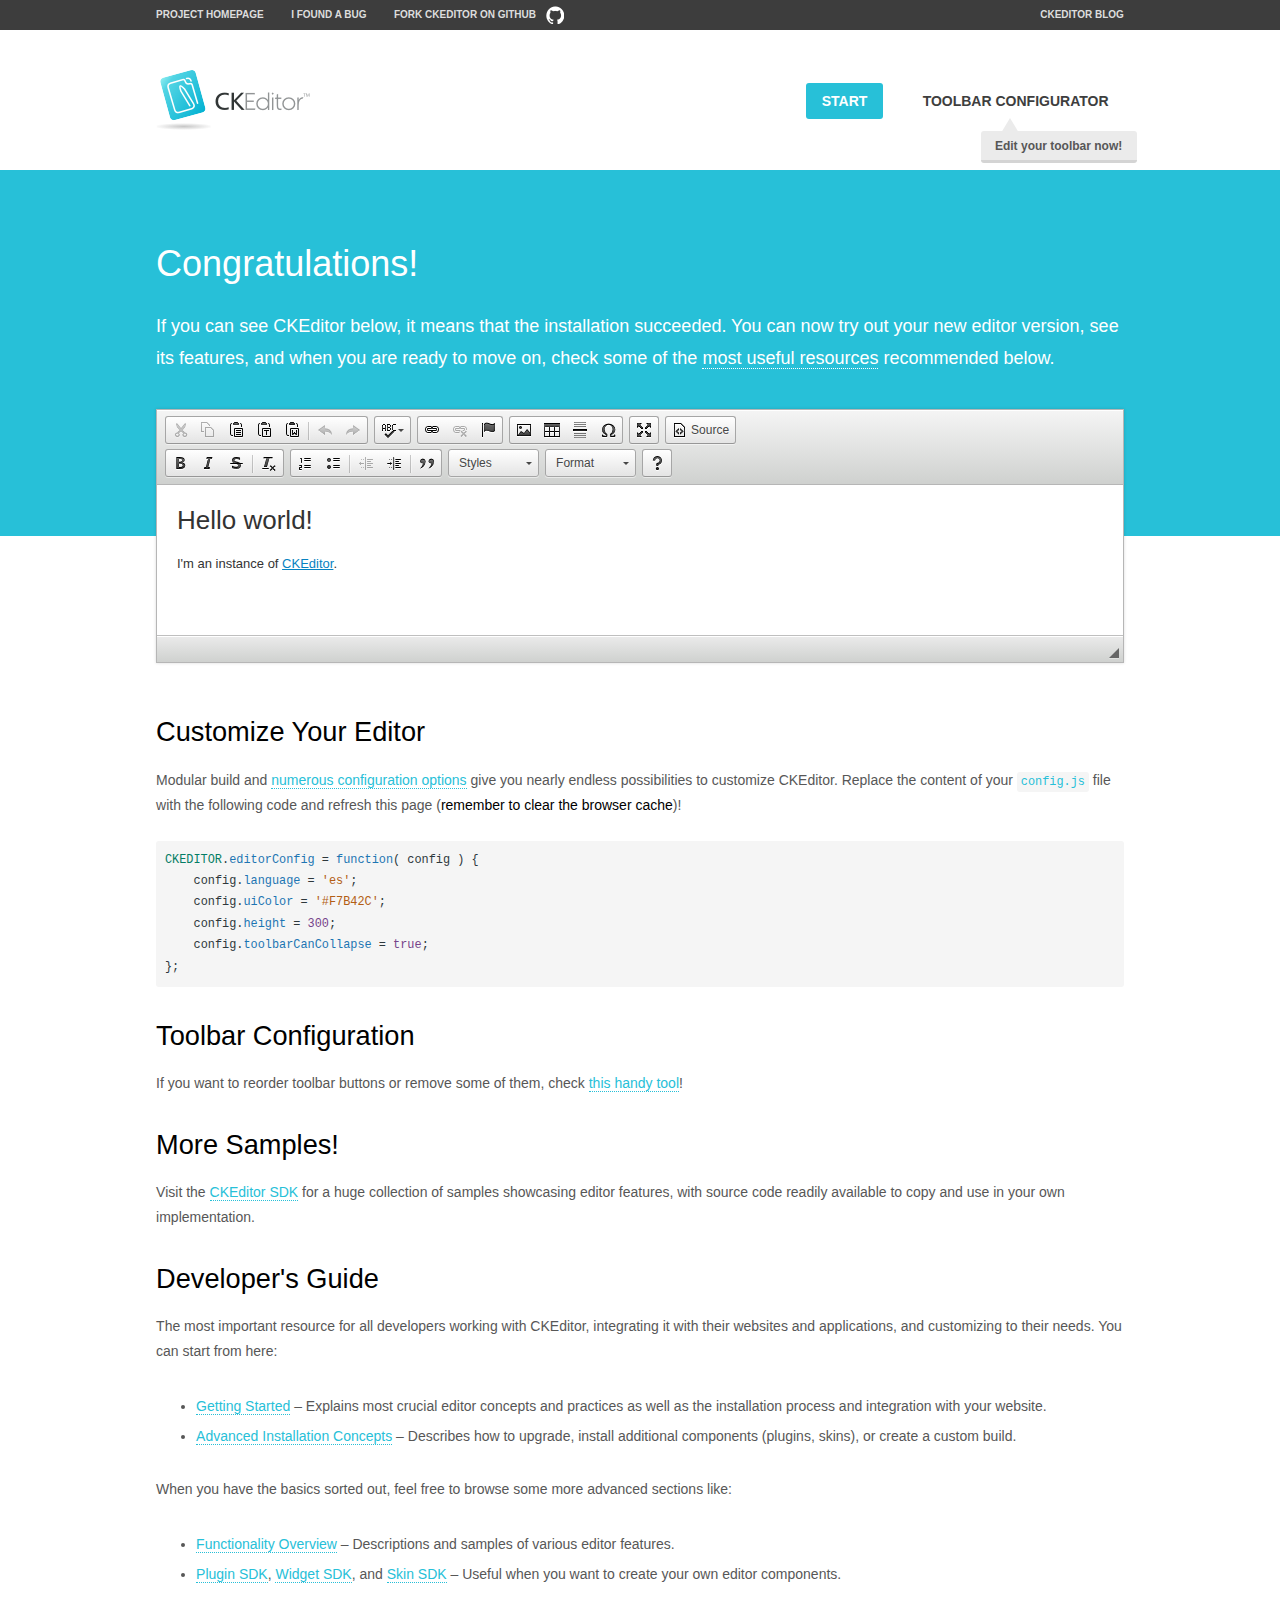
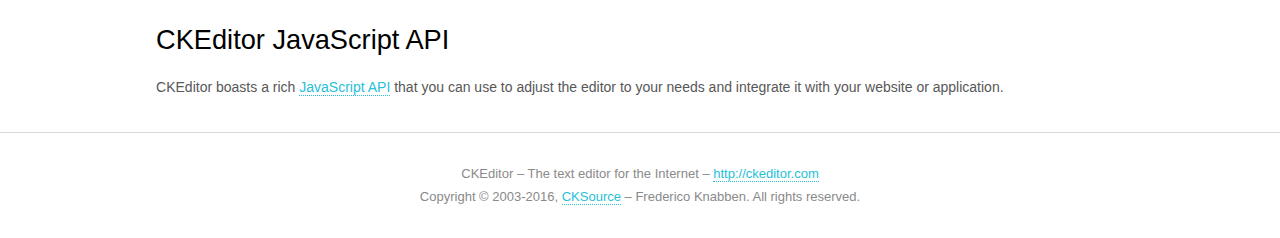
<file: classes/artifacts/shopping_web_war_exploded/WEB-INF/plugins/ckeditor/samples/index.html>
<!DOCTYPE html>
<!--
Copyright (c) 2003-2016, CKSource - Frederico Knabben. All rights reserved.
For licensing, see LICENSE.md or http://ckeditor.com/license
-->
<html>
<head>
	<meta charset="utf-8">
	<title>CKEditor Sample</title>
	<script src="../ckeditor.js"></script>
	<script src="js/sample.js"></script>
	<link rel="stylesheet" href="css/samples.css">
	<link rel="stylesheet" href="toolbarconfigurator/lib/codemirror/neo.css">
</head>
<body id="main">

<nav class="navigation-a">
	<div class="grid-container">
		<ul class="navigation-a-left grid-width-70">
			<li><a href="http://ckeditor.com">Project Homepage</a></li>
			<li><a href="http://dev.ckeditor.com/">I found a bug</a></li>
			<li><a href="http://github.com/ckeditor/ckeditor-dev" class="icon-pos-right icon-navigation-a-github">Fork CKEditor on GitHub</a></li>
		</ul>
		<ul class="navigation-a-right grid-width-30">
			<li><a href="http://ckeditor.com/blog-list">CKEditor Blog</a></li>
		</ul>
	</div>
</nav>

<header class="header-a">
	<div class="grid-container">
		<h1 class="header-a-logo grid-width-30">
			<a href="index.html"><img src="img/logo.png" alt="CKEditor Sample"></a>
		</h1>

		<nav class="navigation-b grid-width-70">
			<ul>
				<li><a href="index.html" class="button-a button-a-background">Start</a></li>
				<li><a href="toolbarconfigurator/index.html" class="button-a">Toolbar configurator <span class="balloon-a balloon-a-nw">Edit your toolbar now!</span></a></li>
			</ul>
		</nav>
	</div>
</header>

<main>
	<div class="adjoined-top">
		<div class="grid-container">
			<div class="content grid-width-100">
				<h1>Congratulations!</h1>
				<p>
					If you can see CKEditor below, it means that the installation succeeded.
					You can now try out your new editor version, see its features, and when you are ready to move on, check some of the <a href="#sample-customize">most useful resources</a> recommended below.
				</p>
			</div>
		</div>
	</div>
	<div class="adjoined-bottom">
		<div class="grid-container">
			<div class="grid-width-100">
				<div id="editor">
					<h1>Hello world!</h1>
					<p>I'm an instance of <a href="http://ckeditor.com">CKEditor</a>.</p>
				</div>
			</div>
		</div>
	</div>

	<div class="grid-container">
		<div class="content grid-width-100">
			<section id="sample-customize">
				<h2>Customize Your Editor</h2>
				<p>Modular build and <a href="http://docs.ckeditor.com/#!/guide/dev_configuration">numerous configuration options</a> give you nearly endless possibilities to customize CKEditor. Replace the content of your <code><a href="../config.js">config.js</a></code> file with the following code and refresh this page (<strong>remember to clear the browser cache</strong>)!</p>
		<pre class="cm-s-neo CodeMirror"><code><span style="padding-right: 0.1px;"><span class="cm-variable">CKEDITOR</span>.<span class="cm-property">editorConfig</span> <span class="cm-operator">=</span> <span class="cm-keyword">function</span>( <span class="cm-def">config</span> ) {</span>
<span style="padding-right: 0.1px;"><span class="cm-tab">	</span><span class="cm-variable-2">config</span>.<span class="cm-property">language</span> <span class="cm-operator">=</span> <span class="cm-string">'es'</span>;</span>
<span style="padding-right: 0.1px;"><span class="cm-tab">	</span><span class="cm-variable-2">config</span>.<span class="cm-property">uiColor</span> <span class="cm-operator">=</span> <span class="cm-string">'#F7B42C'</span>;</span>
<span style="padding-right: 0.1px;"><span class="cm-tab">	</span><span class="cm-variable-2">config</span>.<span class="cm-property">height</span> <span class="cm-operator">=</span> <span class="cm-number">300</span>;</span>
<span style="padding-right: 0.1px;"><span class="cm-tab">	</span><span class="cm-variable-2">config</span>.<span class="cm-property">toolbarCanCollapse</span> <span class="cm-operator">=</span> <span class="cm-atom">true</span>;</span>
<span style="padding-right: 0.1px;">};</span></code></pre>
			</section>

			<section>
				<h2>Toolbar Configuration</h2>
				<p>If you want to reorder toolbar buttons or remove some of them, check <a href="toolbarconfigurator/index.html">this handy tool</a>!</p>
			</section>

			<section>
				<h2>More Samples!</h2>
				<p>Visit the <a href="http://sdk.ckeditor.com">CKEditor SDK</a> for a huge collection of samples showcasing editor features, with source code readily available to copy and use in your own implementation.</p>
			</section>

			<section>
				<h2>Developer's Guide</h2>
				<p>The most important resource for all developers working with CKEditor, integrating it with their websites and applications, and customizing to their needs. You can start from here:</p>
				<ul>
					<li><a href="http://docs.ckeditor.com/#!/guide/dev_installation">Getting Started</a> &ndash; Explains most crucial editor concepts and practices as well as the installation process and integration with your website.</li>
					<li><a href="http://docs.ckeditor.com/#!/guide/dev_advanced_installation">Advanced Installation Concepts</a> &ndash; Describes how to upgrade, install additional components (plugins, skins), or create a custom build.</li>
				</ul>
					<p>When you have the basics sorted out, feel free to browse some more advanced sections like:</p>
				<ul>
					<li><a href="http://docs.ckeditor.com/#!/guide/dev_features">Functionality Overview</a> &ndash; Descriptions and samples of various editor features.</li>
					<li><a href="http://docs.ckeditor.com/#!/guide/plugin_sdk_intro">Plugin SDK</a>, <a href="http://docs.ckeditor.com/#!/guide/widget_sdk_intro">Widget SDK</a>, and <a href="http://docs.ckeditor.com/#!/guide/skin_sdk_intro">Skin SDK</a> &ndash; Useful when you want to create your own editor components.</li>
				</ul>
			</section>

			<section>
				<h2>CKEditor JavaScript API</h2>
				<p>CKEditor boasts a rich <a href="http://docs.ckeditor.com/#!/api">JavaScript API</a> that you can use to adjust the editor to your needs and integrate it with your website or application.</p>
			</section>
		</div>
	</div>
</main>

<footer class="footer-a grid-container">
	<div class="grid-container">
		<p class="grid-width-100">
			CKEditor &ndash; The text editor for the Internet &ndash; <a class="samples" href="http://ckeditor.com/">http://ckeditor.com</a>
		</p>
		<p class="grid-width-100" id="copy">
			Copyright &copy; 2003-2016, <a class="samples" href="http://cksource.com/">CKSource</a> &ndash; Frederico Knabben. All rights reserved.
		</p>
	</div>
</footer>
<script>
	initSample();
</script>

</body>
</html>
</file>
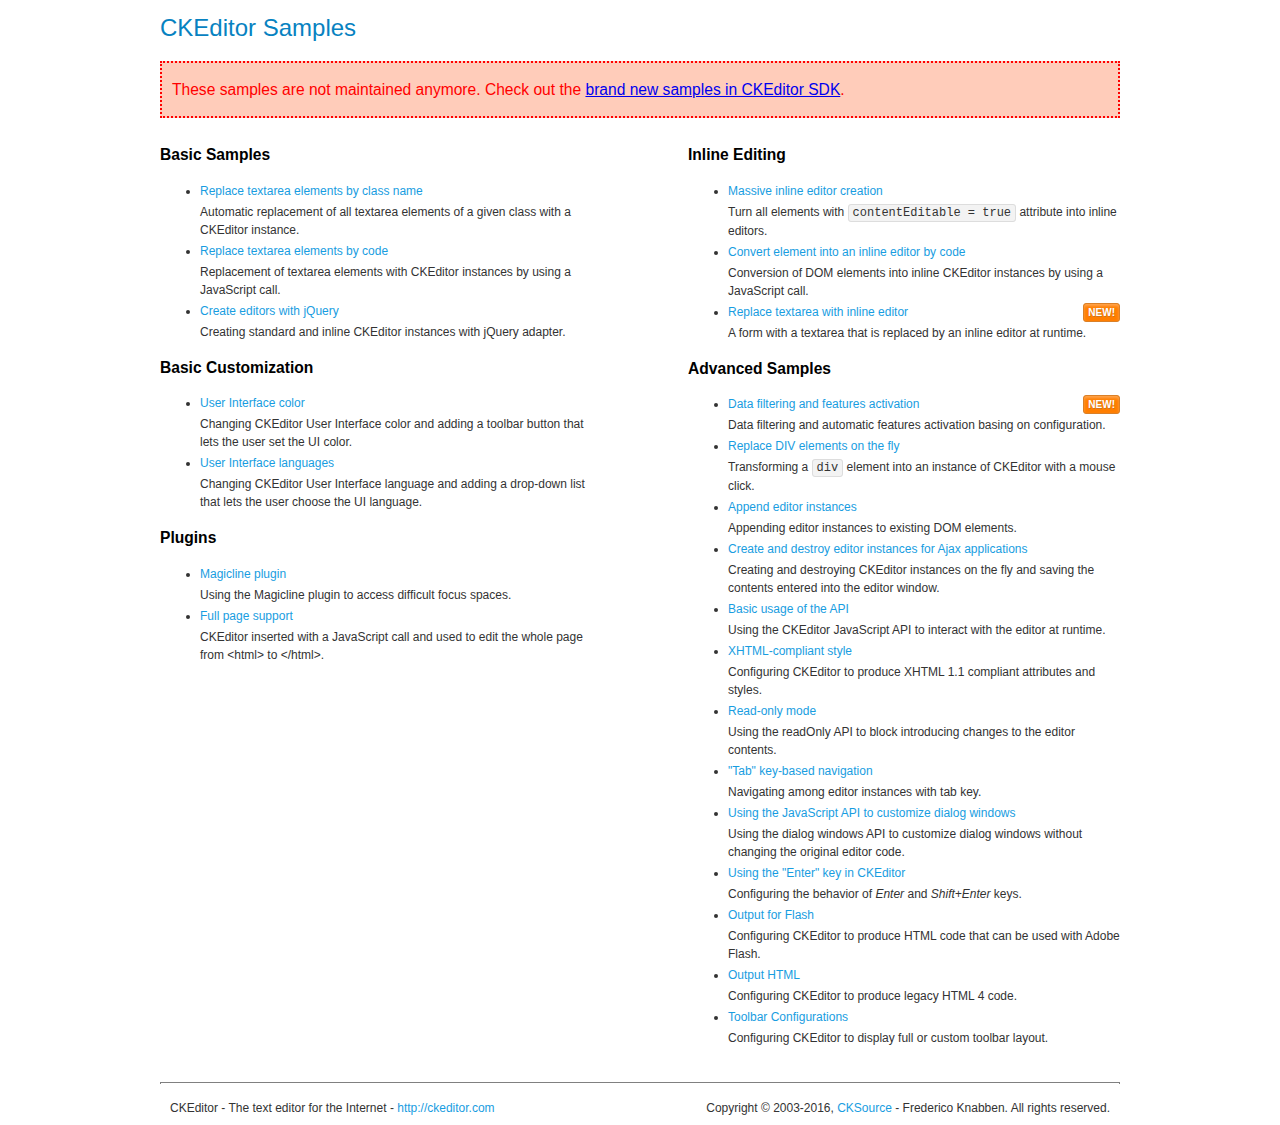
<file: classes/artifacts/shopping_web_war_exploded/WEB-INF/plugins/ckeditor/samples/old/index.html>
<!DOCTYPE html>
<!--
Copyright (c) 2003-2016, CKSource - Frederico Knabben. All rights reserved.
For licensing, see LICENSE.md or http://ckeditor.com/license
-->
<html>
<head>
	<meta charset="utf-8">
	<title>CKEditor Samples</title>
	<link rel="stylesheet" href="sample.css">
</head>
<body>
	<h1 class="samples">
		CKEditor Samples
	</h1>
	<div class="warning deprecated">
		These samples are not maintained anymore. Check out the <a href="http://sdk.ckeditor.com/">brand new samples in CKEditor SDK</a>.
	</div>
	<div class="twoColumns">
		<div class="twoColumnsLeft">
			<h2 class="samples">
				Basic Samples
			</h2>
			<dl class="samples">
				<dt><a class="samples" href="replacebyclass.html">Replace textarea elements by class name</a></dt>
				<dd>Automatic replacement of all textarea elements of a given class with a CKEditor instance.</dd>

				<dt><a class="samples" href="replacebycode.html">Replace textarea elements by code</a></dt>
				<dd>Replacement of textarea elements with CKEditor instances by using a JavaScript call.</dd>

				<dt><a class="samples" href="jquery.html">Create editors with jQuery</a></dt>
				<dd>Creating standard and inline CKEditor instances with jQuery adapter.</dd>
			</dl>

			<h2 class="samples">
				Basic Customization
			</h2>
			<dl class="samples">
				<dt><a class="samples" href="uicolor.html">User Interface color</a></dt>
				<dd>Changing CKEditor User Interface color and adding a toolbar button that lets the user set the UI color.</dd>

				<dt><a class="samples" href="uilanguages.html">User Interface languages</a></dt>
				<dd>Changing CKEditor User Interface language and adding a drop-down list that lets the user choose the UI language.</dd>
			</dl>


			<h2 class="samples">Plugins</h2>
<dl class="samples">
<dt><a class="samples" href="magicline/magicline.html">Magicline plugin</a></dt>
<dd>Using the Magicline plugin to access difficult focus spaces.</dd>

<dt><a class="samples" href="wysiwygarea/fullpage.html">Full page support</a></dt>
<dd>CKEditor inserted with a JavaScript call and used to edit the whole page from &lt;html&gt; to &lt;/html&gt;.</dd>
</dl>
		</div>
		<div class="twoColumnsRight">
			<h2 class="samples">
				Inline Editing
			</h2>
			<dl class="samples">
				<dt><a class="samples" href="inlineall.html">Massive inline editor creation</a></dt>
				<dd>Turn all elements with <code>contentEditable = true</code> attribute into inline editors.</dd>

				<dt><a class="samples" href="inlinebycode.html">Convert element into an inline editor by code</a></dt>
				<dd>Conversion of DOM elements into inline CKEditor instances by using a JavaScript call.</dd>

				<dt><a class="samples" href="inlinetextarea.html">Replace textarea with inline editor</a> <span class="new">New!</span></dt>
				<dd>A form with a textarea that is replaced by an inline editor at runtime.</dd>

				
			</dl>

			<h2 class="samples">
				Advanced Samples
			</h2>
			<dl class="samples">
				<dt><a class="samples" href="datafiltering.html">Data filtering and features activation</a> <span class="new">New!</span></dt>
				<dd>Data filtering and automatic features activation basing on configuration.</dd>

				<dt><a class="samples" href="divreplace.html">Replace DIV elements on the fly</a></dt>
				<dd>Transforming a <code>div</code> element into an instance of CKEditor with a mouse click.</dd>

				<dt><a class="samples" href="appendto.html">Append editor instances</a></dt>
				<dd>Appending editor instances to existing DOM elements.</dd>

				<dt><a class="samples" href="ajax.html">Create and destroy editor instances for Ajax applications</a></dt>
				<dd>Creating and destroying CKEditor instances on the fly and saving the contents entered into the editor window.</dd>

				<dt><a class="samples" href="api.html">Basic usage of the API</a></dt>
				<dd>Using the CKEditor JavaScript API to interact with the editor at runtime.</dd>

				<dt><a class="samples" href="xhtmlstyle.html">XHTML-compliant style</a></dt>
				<dd>Configuring CKEditor to produce XHTML 1.1 compliant attributes and styles.</dd>

				<dt><a class="samples" href="readonly.html">Read-only mode</a></dt>
				<dd>Using the readOnly API to block introducing changes to the editor contents.</dd>

				<dt><a class="samples" href="tabindex.html">"Tab" key-based navigation</a></dt>
				<dd>Navigating among editor instances with tab key.</dd>


				
<dt><a class="samples" href="dialog/dialog.html">Using the JavaScript API to customize dialog windows</a></dt>
<dd>Using the dialog windows API to customize dialog windows without changing the original editor code.</dd>

<dt><a class="samples" href="enterkey/enterkey.html">Using the &quot;Enter&quot; key in CKEditor</a></dt>
<dd>Configuring the behavior of <em>Enter</em> and <em>Shift+Enter</em> keys.</dd>

<dt><a class="samples" href="htmlwriter/outputforflash.html">Output for Flash</a></dt>
<dd>Configuring CKEditor to produce HTML code that can be used with Adobe Flash.</dd>

<dt><a class="samples" href="htmlwriter/outputhtml.html">Output HTML</a></dt>
<dd>Configuring CKEditor to produce legacy HTML 4 code.</dd>

<dt><a class="samples" href="toolbar/toolbar.html">Toolbar Configurations</a></dt>
<dd>Configuring CKEditor to display full or custom toolbar layout.</dd>

			</dl>
		</div>
	</div>
	<div id="footer">
		<hr>
		<p>
			CKEditor - The text editor for the Internet - <a class="samples" href="http://ckeditor.com/">http://ckeditor.com</a>
		</p>
		<p id="copy">
			Copyright &copy; 2003-2016, <a class="samples" href="http://cksource.com/">CKSource</a> - Frederico Knabben. All rights reserved.
		</p>
	</div>
</body>
</html>
</file>
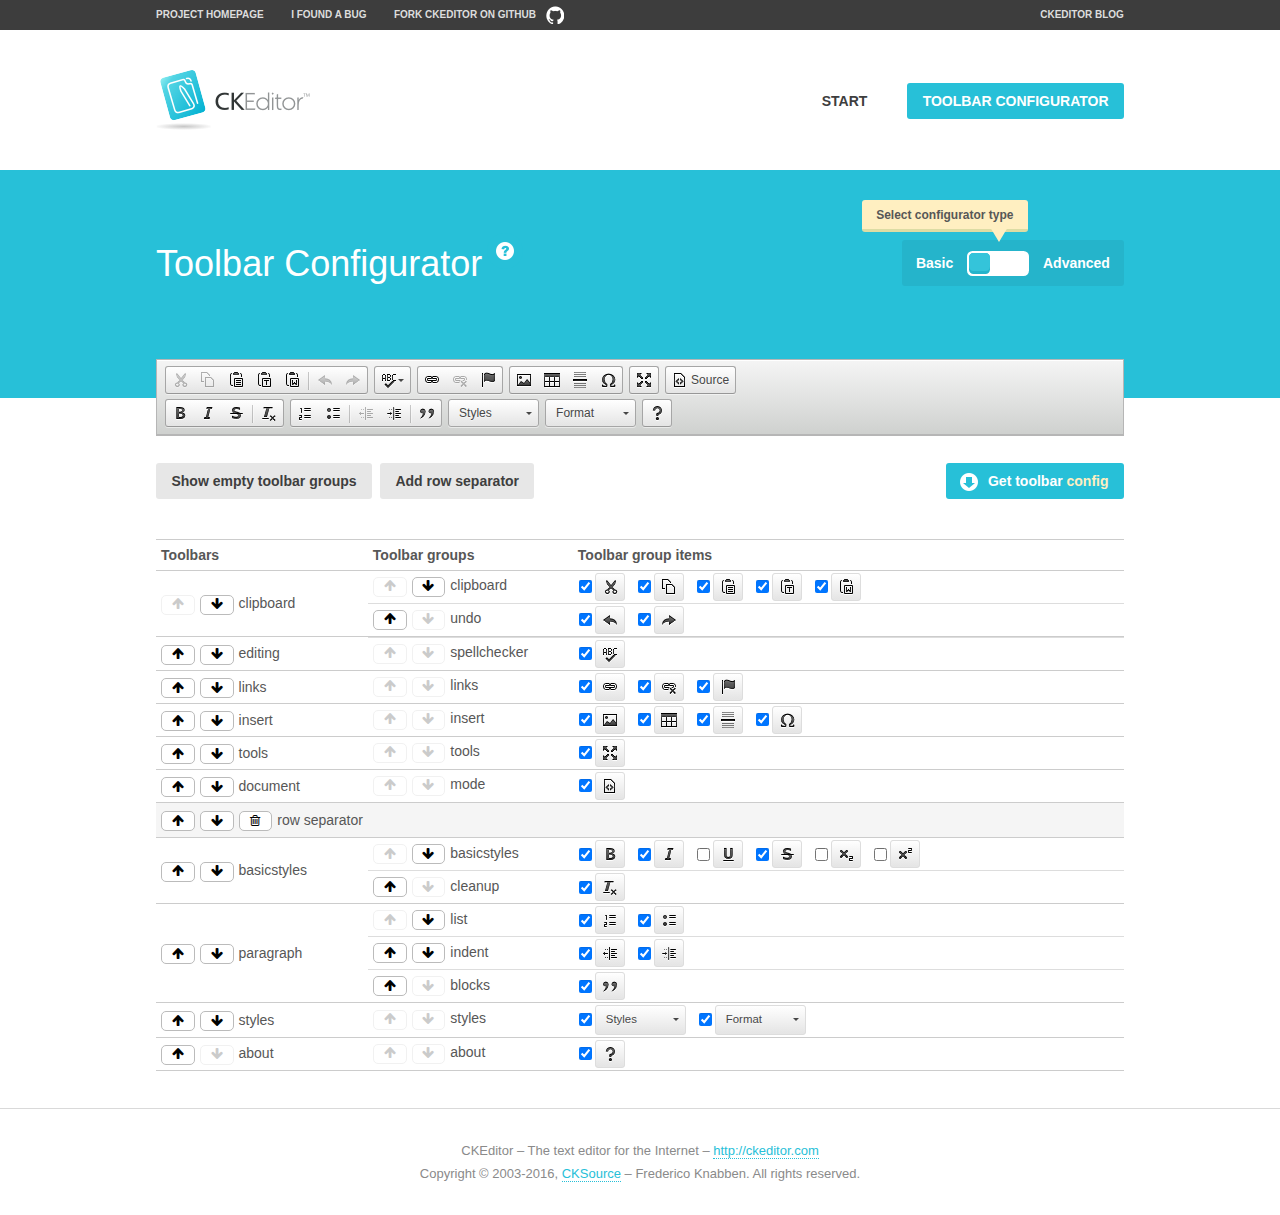
<file: classes/artifacts/shopping_web_war_exploded/WEB-INF/plugins/ckeditor/samples/toolbarconfigurator/index.html>
<!DOCTYPE html>
<!--
Copyright (c) 2003-2016, CKSource - Frederico Knabben. All rights reserved.
For licensing, see LICENSE.md or http://ckeditor.com/license
-->
<!--[if IE 8]><html class="ie8"><![endif]-->
<!--[if gt IE 8]><html><![endif]-->
<!--[if !IE]><!--><html><!--<![endif]-->
<head>
	<meta charset="utf-8">
	<title>Toolbar Configurator</title>
	<script src="../../ckeditor.js"></script>
	<script>
		if ( CKEDITOR.env.ie && CKEDITOR.env.version < 9 )
			CKEDITOR.tools.enableHtml5Elements( document );
	</script>
	<link rel="stylesheet" href="lib/codemirror/codemirror.css">
	<link rel="stylesheet" href="lib/codemirror/show-hint.css">
	<link rel="stylesheet" href="lib/codemirror/neo.css">
	<link rel="stylesheet" href="css/fontello.css">
	<link rel="stylesheet" href="../css/samples.css">
</head>
<body id="toolbar">

<nav class="navigation-a">
	<div class="grid-container">
		<ul class="navigation-a-left grid-width-70">
			<li><a href="http://ckeditor.com">Project Homepage</a></li>
			<li><a href="http://dev.ckeditor.com/">I found a bug</a></li>
			<li><a href="http://github.com/ckeditor/ckeditor-dev" class="icon-pos-right icon-navigation-a-github">Fork CKEditor on GitHub</a></li>
		</ul>
		<ul class="navigation-a-right grid-width-30">
			<li><a href="http://ckeditor.com/blog-list">CKEditor Blog</a></li>
		</ul>
	</div>
</nav>

<header class="header-a">
	<div class="grid-container">
		<h1 class="header-a-logo grid-width-30">
			<a href="../index.html"><img src="../img/logo.png" alt="CKEditor Logo"></a>
		</h1>
		<nav class="navigation-b grid-width-70">
			<ul>
				<li><a href="../index.html"  class="button-a">Start</a></li>
				<li><a href="index.html"  class="button-a button-a-background">Toolbar configurator</a></li>
			</ul>
		</nav>
	</div>
</header>

<main>
	<div class="adjoined-top">
		<div class="grid-container">
			<div class="content grid-width-100">
				<div class="grid-container-nested">
					<h1 class="grid-width-60">
						Toolbar Configurator
						<a href="#help-content" type="button" title="Configurator help" id="help" class="button-a button-a-background button-a-no-text icon-pos-left icon-question-mark">Help</a>
					</h1>

					<div class="grid-width-40 grid-switch-magic">
						<div class="switch">
							<span class="balloon-a balloon-a-se">Select configurator type</span>
							<input type="radio" name="radio" data-num="1" id="radio-basic" />
							<input type="radio" name="radio" data-num="2" id="radio-advanced" />
							<label data-for="1" for="radio-basic">Basic</label>
							<span class="switch-inner">
								<span class="handler"></span>
							</span>
							<label data-for="2" for="radio-advanced">Advanced</label>
						</div>
					</div>
				</div>
			</div>
		</div>
	</div>
	<div class="adjoined-bottom">
		<div class="grid-container">
			<div class="grid-width-100">
				<div class="editors-container">
					<div id="editor-basic"></div>
					<div id="editor-advanced"></div>
				</div>
			</div>
		</div>
	</div>

	<div class="grid-container configurator">
		<div class="content grid-width-100">
			<div class="configurator">
				<div>
					<div id="toolbarModifierWrapper"></div>
				</div>
			</div>
		</div>
	</div>

	<div id="help-content">
		<div class="grid-container">
			<div class="grid-width-100">
				<h2>What Am I Doing Here?</h2>

				<div class="grid-container grid-container-nested">
					<div class="basic">
						<div class="grid-width-50">
							<p>Arrange <a href="http://docs.ckeditor.com/#!/api/CKEDITOR.config-cfg-toolbarGroups">toolbar groups</a>, toggle <a href="http://docs.ckeditor.com/#!/api/CKEDITOR.config-cfg-removeButtons">button visibility</a> according to your needs and get your toolbar configuration.</p>
							<p>You can replace the content of the <a href="../../config.js"><code>config.js</code></a> file with the generated configuration. If you already set some configuration options you will need to merge both configurations.</p>
						</div>
						<div class="grid-width-50">
							<p>Read more about different ways of <a href="http://docs.ckeditor.com/#!/guide/dev_configuration">setting configuration</a> and do not forget about <strong>clearing browser cache</strong>.</p>
							<p>Arranging toolbar groups is the recommended way of configuring the toolbar, but if you need more freedom you can use the <a href="#advanced">advanced configurator</a>.</p>
						</div>
					</div>
					<div class="advanced" style="display: none;">
						<div class="grid-width-50">
							<p>With this code editor you can edit your <a href="http://docs.ckeditor.com/#!/api/CKEDITOR.config-cfg-toolbar">toolbar configuration</a> live.</p>
							<p>You can replace the content of the <a href="../../config.js"><code>config.js</code></a> file with the generated configuration. If you already set some configuration options you will need to merge both configurations.</p>
						</div>
						<div class="grid-width-50">
							<p>Read more about different ways of <a href="http://docs.ckeditor.com/#!/guide/dev_configuration">setting configuration</a> and do not forget about <strong>clearing browser cache</strong>.</p>
						</div>
					</div>
				</div>

				<p class="grid-container grid-container-nested">
					<button type="button" class="help-content-close grid-width-100 button-a button-a-background">Got it. Let's play!</button>
				</p>
			</div>
		</div>
	</div>
</main>

<footer class="footer-a grid-container">
	<p class="grid-width-100">
		CKEditor &ndash; The text editor for the Internet &ndash; <a class="samples" href="http://ckeditor.com/">http://ckeditor.com</a>
	</p>
	<p class="grid-width-100" id="copy">
		Copyright &copy; 2003-2016, <a class="samples" href="http://cksource.com/">CKSource</a> &ndash; Frederico Knabben. All rights reserved.
	</p>
</footer>

<script src="lib/codemirror/codemirror.js"></script>
<script src="lib/codemirror/javascript.js"></script>
<script src="lib/codemirror/show-hint.js"></script>

<script src="js/fulltoolbareditor.js"></script>
<script src="js/abstracttoolbarmodifier.js"></script>
<script src="js/toolbarmodifier.js"></script>
<script src="js/toolbartextmodifier.js"></script>
<script src="../js/sf.js"></script>

<script>
	( function() {
		'use strict';

		var mode = ( window.location.hash.substr( 1 ) === 'advanced' ) ? 'advanced' : 'basic',
			configuratorSection = CKEDITOR.document.findOne( 'main > .grid-container.configurator' ),
			basicInstruction = CKEDITOR.document.findOne( '#help-content .basic' ),
			advancedInstruction = CKEDITOR.document.findOne( '#help-content .advanced' ),

			// Configurator mode switcher.
			modeSwitchBasic = CKEDITOR.document.getById( 'radio-basic' ),
			modeSwitchAdvanced = CKEDITOR.document.getById( 'radio-advanced' );

		// Initial setup
		function updateSwitcher() {
			if ( mode === 'advanced' ) {
				modeSwitchAdvanced.$.checked = true;
			} else {
				modeSwitchBasic.$.checked = true;
			}
		}

		updateSwitcher();

		CKEDITOR.document.getWindow().on( 'hashchange', function( e ) {
			var hash = window.location.hash.substr( 1 );
			if ( !( hash === 'advanced' || hash === 'basic' ) ) {
				return;
			}
			mode = hash;
			onToolbarsDone( mode );
		} );

		CKEDITOR.document.getWindow().on( 'resize', function() {
			updateToolbar( ( mode === 'basic' ? toolbarModifier : toolbarTextModifier )[ 'editorInstance' ] );
		} );

		function onRefresh( modifier ) {
			modifier = modifier || this;

			if ( mode === 'basic' && modifier instanceof ToolbarConfigurator.ToolbarTextModifier ) {
				return;
			}

			// CodeMirror container becomes visible, so we need to refresh and to avoid rendering problems.
			if ( mode === 'advanced' && modifier instanceof ToolbarConfigurator.ToolbarTextModifier ) {
				modifier.codeContainer.refresh();
			}

			updateToolbar( modifier.editorInstance );
		}

		function updateToolbar( editor ) {
			var editorContainer = editor.container;

			// Not always editor is loaded.
			if ( !editorContainer ) {
				return;
			}

			var displayStyle = editorContainer.getStyle( 'display' );

			editorContainer.setStyle( 'display', 'block' );

			var newHeight = editorContainer.getSize( 'height' );

			var newMarginTop = parseInt( editorContainer.getComputedStyle( 'margin-top' ), 10 );
			newMarginTop = ( isNaN( newMarginTop ) ? 0 : Number( newMarginTop ) );

			var newMarginBottom = parseInt( editorContainer.getComputedStyle( 'margin-bottom' ), 10 );
			newMarginBottom = ( isNaN( newMarginBottom ) ? 0 : Number( newMarginBottom ) );

			var result = newHeight + newMarginTop + newMarginBottom;

			editorContainer.setStyle( 'display', displayStyle );

			editor.container.getAscendant( 'div' ).setStyle( 'height', result + 'px' );
		}

		var toolbarModifier = new ToolbarConfigurator.ToolbarModifier( 'editor-basic' );

		var done = 0;
		toolbarModifier.init( onToolbarInit );
		toolbarModifier.onRefresh = onRefresh;

		CKEDITOR.document.getById( 'toolbarModifierWrapper' ).append( toolbarModifier.mainContainer );

		var toolbarTextModifier = new ToolbarConfigurator.ToolbarTextModifier( 'editor-advanced' );
		toolbarTextModifier.init( onToolbarInit );
		toolbarTextModifier.onRefresh = onRefresh;

		function onToolbarInit() {
			if ( ++done === 2 ) {
				onToolbarsDone();

				positionSticky.watch( CKEDITOR.document.findOne( '.toolbar' ), function() {
					return mode === 'advanced';
				} );
			}
		}

		function onToolbarsDone() {
			if ( mode === 'basic' ) {
				toggleModeBasic( false );
			} else {
				toggleModeAdvanced( false );
			}

			updateSwitcher();

			setTimeout( function() {
				CKEDITOR.document.findOne( '.editors-container' ).addClass( 'active' );
				CKEDITOR.document.findOne( '#toolbarModifierWrapper' ).addClass( 'active' );
			}, 200 );
		}

		CKEDITOR.document.getById( 'toolbarModifierWrapper' ).append( toolbarTextModifier.mainContainer );

		function toogleModeSwitch( onElement, offElement, onModifier, offModifier ) {
			onElement.addClass( 'fancy-button-active' );
			offElement.removeClass( 'fancy-button-active' );

			onModifier.showUI();
			offModifier.hideUI();
		}

		function toggleModeBasic( callOnRefresh ) {
			callOnRefresh = ( callOnRefresh !== false );
			mode = 'basic';
			window.location.hash = '#basic';
			toogleModeSwitch( modeSwitchBasic, modeSwitchAdvanced, toolbarModifier, toolbarTextModifier );

			configuratorSection.removeClass( 'freed-width' );
			basicInstruction.show();
			advancedInstruction.hide();

			callOnRefresh && onRefresh( toolbarModifier );
		}

		function toggleModeAdvanced( callOnRefresh ) {
			callOnRefresh = ( callOnRefresh !== false );
			mode = 'advanced';
			window.location.hash = '#advanced';
			toogleModeSwitch( modeSwitchAdvanced, modeSwitchBasic, toolbarTextModifier, toolbarModifier );

			configuratorSection.addClass( 'freed-width' );
			advancedInstruction.show();
			basicInstruction.hide();

			callOnRefresh && onRefresh( toolbarTextModifier );
		}

		modeSwitchBasic.on( 'click', toggleModeBasic );
		modeSwitchAdvanced.on( 'click', toggleModeAdvanced );

		//
		// Position:sticky for the toolbar.
		//

		// Will make elements behave like they were styled with position:sticky.
		var positionSticky = {
			// Store object: {
			// 		element: CKEDITOR.dom.element, // Element which will float.
			// 		placeholder: CKEDITOR.dom.element, // Placeholder which is place to prevent pages bounce.
			// 		isFixed: boolean // Whether element float now.
			// }
			watched: [],

			active: [],

			staticContainer: null,

			init: function() {
				var element = CKEDITOR.dom.element.createFromHtml(
					'<div class="staticContainer">' +
						'<div class="grid-container" >' +
							'<div class="grid-width-100">' +
								'<div class="inner"></div>' +
							'</div>' +
						'</div>' +
					'</div>' );

				this.staticContainer = element.findOne( '.inner' );

				CKEDITOR.document.getBody().append( element );
			},

			watch: function( element, preventFunc ) {
				this.watched.push( {
					element: element,
					placeholder: new CKEDITOR.dom.element( 'div' ),
					isFixed: false,
					preventFunc: preventFunc
				} );
			},

			checkAll: function() {
				for ( var i = 0; i < this.watched.length; i++ ) {
					this.check( this.watched[ i ] );
				}
			},

			check: function( element ) {
				var isFixed = element.isFixed;
				var shouldBeFixed = this.shouldBeFixed( element );

				// Nothing to be done.
				if ( isFixed === shouldBeFixed ) {
					return;
				}

				var placeholder = element.placeholder;

				if ( isFixed ) {
					// Unfixing.

					element.element.insertBefore( placeholder );
					placeholder.remove();

					element.element.removeStyle( 'margin' );

					this.active.splice( CKEDITOR.tools.indexOf( this.active, element ), 1 );

				} else {
					// Fixing.
					placeholder.setStyle( 'width', element.element.getSize( 'width' ) + 'px' );
					placeholder.setStyle( 'height', element.element.getSize( 'height' ) + 'px' );
					placeholder.setStyle( 'margin-bottom', element.element.getComputedStyle( 'margin-bottom' ) );
					placeholder.setStyle( 'display', element.element.getComputedStyle( 'display' ) );
					placeholder.insertAfter( element.element );

					this.staticContainer.append( element.element );

					this.active.push( element );
				}

				element.isFixed = !element.isFixed;
			},

			shouldBeFixed: function( element ) {
				if ( element.preventFunc && element.preventFunc() ) {
					return false;
				}

				// If element is already fixed we are checking it's placeholder.
				var related = ( element.isFixed ? element.placeholder : element.element ),
					clientRect = related.$.getBoundingClientRect(),
					staticHeight = this.staticContainer.getSize('height' ),
					elemHeight = element.element.getSize( 'height' );

				if ( element.isFixed ) {
					return ( clientRect.top + elemHeight < staticHeight );
				} else {
					return ( clientRect.top < staticHeight );
				}
			}
		};

		positionSticky.init();

		CKEDITOR.document.getWindow().on( 'scroll',
			new CKEDITOR.tools.eventsBuffer( 100, positionSticky.checkAll, positionSticky ).input
		);

		// Make the toolbar sticky.
		positionSticky.watch( CKEDITOR.document.findOne( '.editors-container' ) );

		// Help button and help-content.
		( function() {
			var helpButton = CKEDITOR.document.getById( 'help' ),
				helpContent = CKEDITOR.document.getById( 'help-content' );

			// Don't show help button on IE8 because it's unsupported by Pico Modal.
			if ( CKEDITOR.env.ie && CKEDITOR.env.version == 8 ) {
				helpButton.hide();
			} else {
				// Display help modal when the button is clicked.
				helpButton.on( 'click', function( evt ) {
					SF.modal( {
						// Clone modal content from DOM.
						content: helpContent.getHtml(),

						afterCreate: function( modal ) {
							// Enable modal content button to close the modal.
							new CKEDITOR.dom.element( modal.modalElem() ).findOne( '.help-content-close' ).once( 'click', modal.close );
						}
					} ).show();
				} );
			}
		} )();
	} )();
</script>
</body>
</html>
</file>
<file: classes/artifacts/shopping_web_war_exploded/WEB-INF/plugins/ckeditor/samples/css/samples.css>
/**
 * @license Copyright (c) 2003-2016, CKSource - Frederico Knabben. All rights reserved.
 * For licensing, see LICENSE.md or http://ckeditor.com/license
 */
@media (max-width: 900px) {
  .global-is-mobile-hidden {
    display: none !important;
  }
}
article,
aside,
details,
figcaption,
figure,
footer,
header,
hgroup,
main,
menu,
nav,
section {
  display: block;
}
body,
html {
  margin: 0;
  padding: 0;
  font: 16px / 1.8 Arial, 'Helvetica Neue', Helvetica, sans-serif;
  font-weight: 300;
  color: #575757;
}
.grid-width-10 {
  width: 10%;
}
.grid-width-20 {
  width: 20%;
}
.grid-width-30 {
  width: 30%;
}
.grid-width-40 {
  width: 40%;
}
.grid-width-50 {
  width: 50%;
}
.grid-width-60 {
  width: 60%;
}
.grid-width-70 {
  width: 70%;
}
.grid-width-80 {
  width: 80%;
}
.grid-width-90 {
  width: 90%;
}
.grid-width-100 {
  width: 100%;
}
@media (max-width: 900px) {
  .grid-width-10,
  .grid-width-20,
  .grid-width-30,
  .grid-width-40,
  .grid-width-50,
  .grid-width-60,
  .grid-width-70,
  .grid-width-80,
  .grid-width-90,
  .grid-width-100 {
    width: 100%;
  }
}
*[class*="grid-width"] {
  -webkit-box-sizing: border-box;
  -moz-box-sizing: border-box;
  box-sizing: border-box;
  padding-left: 4%;
  padding-right: 4%;
  float: left;
}
*[class*="grid-width"]:after,
.grid-container:after,
*[class*="grid-width"]:before,
.grid-container:before {
  content: '';
  display: block;
  overflow: hidden;
  visibility: hidden;
  font-size: 0;
  line-height: 0;
  width: 0;
  height: 0;
}
*[class*="grid-width"]:after,
.grid-container:after {
  clear: both;
}
.grid-container {
  -webkit-box-sizing: border-box;
  -moz-box-sizing: border-box;
  box-sizing: border-box;
  margin-left: auto;
  margin-right: auto;
}
.grid-container-nested *[class*="grid-width"]:first-child {
  padding-left: 0;
}
.grid-container-nested *[class*="grid-width"]:last-child {
  padding-right: 0;
}
@media (max-width: 900px) {
  .grid-container-nested *[class*="grid-width"]:first-child {
    padding-left: 4%;
  }
  .grid-container-nested *[class*="grid-width"]:last-child {
    padding-right: 4%;
  }
}
.header-a {
  min-height: 140px;
  overflow: hidden;
}
.header-a .header-a-logo {
  margin: 40px 0 0;
}
@media (max-width: 900px) {
  .header-a .header-a-logo {
    text-align: center;
  }
}
.header-a .header-a-logo img {
  border: transparent;
}
.navigation-a {
  height: 30px;
  background: #3d3d3d;
  position: absolute;
  left: 0;
  right: 0;
  top: 0;
  padding: 0;
  overflow: hidden;
}
@media (max-width: 900px) {
  .navigation-a {
    text-align: center;
  }
}
.navigation-a ul {
  list-style: none;
  margin: 0;
  overflow: hidden;
}
.navigation-a ul li,
.navigation-a ul li a {
  display: inline-block;
}
@media (max-width: 900px) {
  .navigation-a ul {
    width: auto;
    text-overflow: ellipsis;
    white-space: nowrap;
    display: inline-block;
    float: none;
  }
  .navigation-a ul:before,
  .navigation-a ul:after {
    display: none;
  }
}
.navigation-a ul.navigation-a-left {
  text-align: left;
}
@media (max-width: 900px) {
  .navigation-a ul.navigation-a-left {
    padding-right: 0;
  }
}
.navigation-a ul.navigation-a-right {
  text-align: right;
}
@media (max-width: 900px) {
  .navigation-a ul.navigation-a-right {
    padding-left: 23px;
  }
}
.navigation-a ul li + li {
  margin-left: 23px;
}
.navigation-a ul li a {
  font-size: 10px;
  font-size: 0.625rem;
  line-height: 18px;
  line-height: 1.13rem;
  line-height: 30px;
  float: left;
  color: #dddddd;
  font-weight: bold;
  text-decoration: none;
  text-transform: uppercase;
}
.navigation-a ul li a:hover {
  cursor: pointer;
  color: #ffffff;
}
.icon-navigation-a-github:before,
.icon-navigation-a-github:after {
  background-image: url("[data-uri]");
}
.navigation-b {
  text-align: right;
  margin: 52px 0 0;
  overflow: visible;
}
@media (max-width: 900px) {
  .navigation-b {
    text-align: center;
    margin-top: 20px;
    padding: 0;
  }
}
.navigation-b ul {
  padding: 0;
  list-style: none;
  margin: 0;
  overflow: visible;
}
.navigation-b ul li,
.navigation-b ul li a {
  display: inline-block;
}
@media (max-width: 900px) {
  .navigation-b ul {
    display: table;
    width: 100%;
    padding-bottom: 1.5em;
  }
}
@media (max-width: 900px) {
  .navigation-b ul li {
    display: table-row;
  }
}
.navigation-b ul li + li {
  margin-left: 20px;
}
@media (max-width: 900px) {
  .navigation-b ul li + li {
    margin-left: 0;
  }
}
.navigation-b ul li a {
  -webkit-box-sizing: border-box;
  -moz-box-sizing: border-box;
  box-sizing: border-box;
  text-transform: uppercase;
  text-decoration: none;
  outline: none;
}
@media (max-width: 900px) {
  .navigation-b ul li a {
    width: 100%;
    -webkit-border-radius: 0;
    -webkit-background-clip: padding-box;
    -moz-border-radius: 0;
    -moz-background-clip: padding;
    border-radius: 0;
    background-clip: padding-box;
  }
}
.footer-a {
  font-size: 13px;
  font-size: 0.8125rem;
  line-height: 23.4px;
  line-height: 1.46rem;
  padding-top: 2.25em;
  padding-bottom: 2.25em;
  overflow: hidden;
  color: #8a8a8a;
}
.footer-a a {
  color: #27c0d8;
  text-decoration: none;
  border-bottom: 1px dotted #27c0d8;
}
.footer-a a:hover {
  color: #23adc2;
}
.footer-a p {
  margin: 0;
  display: inline-block;
  text-align: center;
}
.content {
  font-size: 14px;
  font-size: 0.875rem;
  line-height: 25.2px;
  line-height: 1.57rem;
  overflow: hidden;
  padding-top: 1.5em;
  padding-bottom: 1.5em;
}
.content p {
  margin: 0.75em 0;
}
.content ul,
.content ol,
.content pre,
.content blockquote,
.content textarea:not([class^="cke"]),
.content .cke {
  margin: 1.875em 0;
}
.content code,
.content kbd {
  -webkit-border-radius: 3px;
  -webkit-background-clip: padding-box;
  -moz-border-radius: 3px;
  -moz-background-clip: padding;
  border-radius: 3px;
  background-clip: padding-box;
  padding: 3px 4px;
}
.content pre,
.content code,
.content kbd,
.content blockquote {
  background: #f5f5f5;
}
.content blockquote,
.content pre {
  background: none;
  border-left: 4px solid #27c0d8;
  padding: 1.5em 2.25em;
}
.content p a,
.content ul a,
.content ol a,
.content blockquote a,
.content h1 a,
.content h2 a,
.content h3 a,
.content h4 a,
.content h5 a {
  color: #27c0d8;
  text-decoration: none;
  border-bottom: 1px dotted #27c0d8;
}
.content p a:hover,
.content ul a:hover,
.content ol a:hover,
.content blockquote a:hover,
.content h1 a:hover,
.content h2 a:hover,
.content h3 a:hover,
.content h4 a:hover,
.content h5 a:hover {
  color: #23adc2;
}
.content h1,
.content h2,
.content h3,
.content h4,
.content h5 {
  color: #000;
  font-weight: 100;
}
.content h1 code,
.content h2 code,
.content h3 code,
.content h4 code,
.content h5 code,
.content h1 kbd,
.content h2 kbd,
.content h3 kbd,
.content h4 kbd,
.content h5 kbd {
  font-size: inherit;
}
.content h1 a.content-heading-anchor,
.content h2 a.content-heading-anchor,
.content h3 a.content-heading-anchor,
.content h4 a.content-heading-anchor,
.content h5 a.content-heading-anchor {
  font-weight: 100;
  vertical-align: middle;
  opacity: 0;
  border: 0;
}
.content h1:hover a.content-heading-anchor,
.content h2:hover a.content-heading-anchor,
.content h3:hover a.content-heading-anchor,
.content h4:hover a.content-heading-anchor,
.content h5:hover a.content-heading-anchor {
  opacity: 1;
}
.content h1:target a,
.content h2:target a,
.content h3:target a,
.content h4:target a,
.content h5:target a {
  -webkit-animation: targetLinkOpacity 0.5s linear alternate;
  -moz-animation: targetLinkOpacity 0.5s linear alternate;
  -o-animation: targetLinkOpacity 0.5s linear alternate;
  animation: targetLinkOpacity 0.5s linear alternate;
  opacity: 1;
}
.content input,
.content select,
.content textarea:not([class^="cke"]) {
  -webkit-border-radius: 3px;
  -webkit-background-clip: padding-box;
  -moz-border-radius: 3px;
  -moz-background-clip: padding;
  border-radius: 3px;
  background-clip: padding-box;
  -webkit-box-shadow: inset 0 1px 1px rgba(0, 0, 0, 0.08);
  -moz-box-shadow: inset 0 1px 1px rgba(0, 0, 0, 0.08);
  box-shadow: inset 0 1px 1px rgba(0, 0, 0, 0.08);
  font: inherit;
  color: inherit;
  border: 1px solid #d9d9d9;
  padding: .2em .5em;
}
.content input:focus,
.content select:focus,
.content textarea:not([class^="cke"]):focus {
  border-color: #66afe9;
  outline: 0;
  -webkit-box-shadow: inset 0 1px 1px rgba(0, 0, 0, 0.08), 0 0 8px #93c6ef;
  -moz-box-shadow: inset 0 1px 1px rgba(0, 0, 0, 0.08), 0 0 8px #93c6ef;
  box-shadow: inset 0 1px 1px rgba(0, 0, 0, 0.08), 0 0 8px #93c6ef;
}
.content abbr {
  border-bottom: 1px dotted #666;
  cursor: pointer;
}
.content blockquote {
  font-style: italic;
  font-family: Georgia, Times, "Times New Roman", serif;
  font-size: 16px;
  font-size: 1rem;
  line-height: 28.8px;
  line-height: 1.8rem;
}
.content em {
  font-style: italic;
}
.content h1 {
  font-size: 36px;
  font-size: 2.25rem;
  line-height: 64.8px;
  line-height: 4.05rem;
  margin: 1.125em 0 0;
}
.content h2 {
  font-size: 27.2px;
  font-size: 1.7rem;
  line-height: 48.96px;
  line-height: 3.06rem;
  margin: 0.9em 0 0;
}
.content h3 {
  font-size: 24px;
  font-size: 1.5rem;
  line-height: 43.2px;
  line-height: 2.7rem;
  font-weight: 500;
  margin: 0.75em 0 0;
}
.content h4 {
  font-size: 19.2px;
  font-size: 1.2rem;
  line-height: 34.56px;
  line-height: 2.16rem;
  font-weight: 500;
  margin: 0.75em 0 0;
}
.content h5 {
  font-size: 17.6px;
  font-size: 1.1rem;
  line-height: 31.68px;
  line-height: 1.98rem;
  font-weight: 500;
  margin: 0.75em 0 0;
}
.content hr {
  border: 0;
  border-top: 4px solid #d9d9d9;
  margin: 1.5em 0;
}
.content input[type="text"] {
  height: 1.8em;
  line-height: 1.8em;
}
.content input[type="button"] {
  -webkit-appearance: button;
  -moz-appearance: button;
  appearance: button;
}
.content kbd {
  font-size: 12px;
  font-size: 0.75rem;
  line-height: 21.6px;
  line-height: 1.35rem;
  font-family: Arial, 'Helvetica Neue', Helvetica, sans-serif;
  padding: 2px 6px;
  -webkit-box-shadow: 0 0 4px #ffffff inset, 0 2px 0 #d9d9d9;
  -moz-box-shadow: 0 0 4px #ffffff inset, 0 2px 0 #d9d9d9;
  box-shadow: 0 0 4px #ffffff inset, 0 2px 0 #d9d9d9;
}
.content p img {
  vertical-align: middle;
}
.content p pre {
  padding: 1.5em;
}
.content pre {
  padding: 0;
  border: 0;
  tab-size: 4;
  -o-tab-size: 4;
  -moz-tab-size: 4;
}
.content pre,
.content code {
  font-size: 11.89px;
  font-size: 0.743rem;
  line-height: 21.4px;
  line-height: 1.34rem;
  font-family: Consolas, Menlo, Monaco, Lucida Console, Liberation Mono, DejaVu Sans Mono, Bitstream Vera Sans Mono, Courier New, monospace, serif;
}
.content pre a,
.content code a {
  border: 0;
}
.content pre code {
  padding: 0.75em;
  display: block;
}
.content strong {
  color: #000;
}
.content ul ul,
.content ol ul,
.content ul ol,
.content ol ol {
  margin: 0.75em 0;
}
.content ul li,
.content ol li {
  font-size: 14px;
  font-size: 0.875rem;
  line-height: 30.24px;
  line-height: 1.89rem;
}
.content textarea:not([class^="cke"]) {
  width: 100%;
}
.content div.todo {
  border: 2px dotted #444;
  padding: 10px;
  margin: 60px 0 10px 0;
  /* Remove me some day */
}
.content div.todo:before {
  content: "TODO";
  font-weight: bold;
}
body a.button-a,
body button.button-a,
body input.button-a {
  -webkit-border-radius: 3px;
  -webkit-background-clip: padding-box;
  -moz-border-radius: 3px;
  -moz-background-clip: padding;
  border-radius: 3px;
  background-clip: padding-box;
  font-size: 14px;
  font-size: 0.875rem;
  line-height: 25.2px;
  line-height: 1.57rem;
  height: 36px;
  line-height: 36px;
  padding: 0 1.1em;
  font-weight: 700;
  color: #3e3e3e;
  white-space: nowrap;
  text-decoration: none;
  display: inline-block;
  cursor: pointer;
  border: 0;
  vertical-align: middle;
  margin: 1px 0;
  background: transparent;
}
body a.button-a.icon-pos-left,
body button.button-a.icon-pos-left,
body input.button-a.icon-pos-left {
  padding-left: .8em;
}
body a.button-a.icon-pos-right,
body button.button-a.icon-pos-right,
body input.button-a.icon-pos-right {
  padding-right: .8em;
}
body a.button-a.button-a-no-text,
body button.button-a.button-a-no-text,
body input.button-a.button-a-no-text {
  -webkit-border-radius: 100px;
  -webkit-background-clip: padding-box;
  -moz-border-radius: 100px;
  -moz-background-clip: padding;
  border-radius: 100px;
  background-clip: padding-box;
  width: 36px;
  padding: 0;
  text-indent: -999px;
  overflow: hidden;
  position: relative;
  text-align: center;
}
body a.button-a.button-a-no-text:before,
body button.button-a.button-a-no-text:before,
body input.button-a.button-a-no-text:before {
  position: absolute;
  left: 50%;
  top: 50%;
  margin: -9px 0 0 -9px;
}
@media (max-width: 900px) {
  body a.button-a.button-a-mobile-collapsed,
  body button.button-a.button-a-mobile-collapsed,
  body input.button-a.button-a-mobile-collapsed {
    -webkit-border-radius: 100px;
    -webkit-background-clip: padding-box;
    -moz-border-radius: 100px;
    -moz-background-clip: padding;
    border-radius: 100px;
    background-clip: padding-box;
    width: 36px;
    padding: 0;
    text-indent: -999px;
    overflow: hidden;
    position: relative;
    text-align: center;
  }
  body a.button-a.button-a-mobile-collapsed:before,
  body button.button-a.button-a-mobile-collapsed:before,
  body input.button-a.button-a-mobile-collapsed:before {
    position: absolute;
    left: 50%;
    top: 50%;
    margin: -9px 0 0 -9px;
  }
  body a.button-a.button-a-mobile-collapsed:before,
  body button.button-a.button-a-mobile-collapsed:before,
  body input.button-a.button-a-mobile-collapsed:before {
    position: absolute;
    left: 50%;
    top: 50%;
    margin: -9px 0 0 -9px;
  }
}
body a.button-a:active,
body button.button-a:active,
body input.button-a:active,
body a.button-a:hover,
body button.button-a:hover,
body input.button-a:hover {
  color: #fff;
  background: #23adc2;
}
body a.button-a:focus,
body button.button-a:focus,
body input.button-a:focus {
  border-color: #66afe9;
  outline: 0;
  -webkit-box-shadow: inset 0 1px 1px rgba(0, 0, 0, 0.075), 0 0 8px #93c6ef;
  -moz-box-shadow: inset 0 1px 1px rgba(0, 0, 0, 0.075), 0 0 8px #93c6ef;
  box-shadow: inset 0 1px 1px rgba(0, 0, 0, 0.075), 0 0 8px #93c6ef;
}
body a.button-a-soft,
body button.button-a-soft,
body input.button-a-soft {
  background: #e7e7e7;
}
body a.button-a-soft:active,
body button.button-a-soft:active,
body input.button-a-soft:active,
body a.button-a-soft:hover,
body button.button-a-soft:hover,
body input.button-a-soft:hover {
  color: #3e3e3e;
  background: #cecece;
}
body a.button-a-background,
body button.button-a-background,
body input.button-a-background,
body a.navigation-b ul li a:hover,
body button.navigation-b ul li a:hover,
body input.navigation-b ul li a:hover {
  color: #fff;
  background: #27c0d8;
}
body a.button-a-background:active,
body button.button-a-background:active,
body input.button-a-background:active,
body a.button-a-background:hover,
body button.button-a-background:hover,
body input.button-a-background:hover,
body a.navigation-b ul li a:hover:active,
body button.navigation-b ul li a:hover:active,
body input.navigation-b ul li a:hover:active,
body a.navigation-b ul li a:hover:hover,
body button.navigation-b ul li a:hover:hover,
body input.navigation-b ul li a:hover:hover {
  color: #fff;
  background: #23adc2;
}
.balloon-a {
  font-size: 12px;
  font-size: 0.75rem;
  line-height: 21.6px;
  line-height: 1.35rem;
  -webkit-border-radius: 3px;
  -webkit-background-clip: padding-box;
  -moz-border-radius: 3px;
  -moz-background-clip: padding;
  border-radius: 3px;
  background-clip: padding-box;
  border-bottom: 3px solid #d4d4d4;
  background: #ebebeb;
  display: inline-block;
  white-space: nowrap;
  padding: .4em 1.2em .2em;
  font-weight: 700;
  position: relative;
  z-index: 1000;
  text-transform: none;
  color: #575757;
}
.balloon-a:hover {
  color: #575757;
}
.balloon-a:before {
  content: '';
  width: 0;
  height: 0;
  border-style: solid;
  position: absolute;
}
.balloon-a-ne:before,
.balloon-a-nw:before {
  top: -13px;
  border-width: 0 9px 15.6px 9px;
  border-color: transparent transparent #ebebeb transparent;
}
.balloon-a-se:before,
.balloon-a-sw:before {
  bottom: -13px;
  border-width: 15.6px 9px 0 9px;
  border-color: #ebebeb transparent transparent transparent;
}
.balloon-a-nw:before,
.balloon-a-sw:before {
  left: 20px;
}
.balloon-a-ne:before,
.balloon-a-se:before {
  right: 20px;
}
.icon-pos-left:before,
.icon-pos-right:after {
  content: '';
  display: inline-block;
  width: 18px;
  height: 18px;
  vertical-align: middle;
  background-repeat: no-repeat;
}
.icon-pos-left:before {
  margin-right: 10px;
}
.icon-pos-right:after {
  margin-left: 10px;
}
.icon-download:before,
.icon-download:after {
  background-image: url("[data-uri]");
}
.icon-question-mark:before,
.icon-question-mark:after {
  background-image: url("[data-uri]");
}
.icon-close:before,
.icon-close:after {
  background-image: url("[data-uri]");
}
.ie8 .switch > * {
  vertical-align: middle;
}
.ie8 .switch input[type="radio"] {
  margin: 0 0.25em;
  display: inline-block;
}
.ie8 .switch label {
  margin-left: 0 !important;
  margin-right: 0 !important;
}
.ie8 .switch label[data-for="1"] {
  float: left;
}
.ie8 .switch label[data-for="2"] {
  float: right;
}
.ie8 .switch .switch-inner {
  display: none;
}
.switch {
  font-size: 14px;
  font-size: 0.875rem;
  line-height: 25.2px;
  line-height: 1.57rem;
  font-weight: bold;
  background-color: #27c0d8;
  overflow: hidden;
  display: inline-block;
  padding: 0.75em 0.25em;
  color: #fff;
  -webkit-border-radius: 3px;
  -webkit-background-clip: padding-box;
  -moz-border-radius: 3px;
  -moz-background-clip: padding;
  border-radius: 3px;
  background-clip: padding-box;
  position: relative;
}
.switch input[type="radio"] {
  display: none;
}
.switch label {
  position: relative;
  z-index: 2;
  float: left;
  cursor: pointer;
  padding: 0 0.75em;
}
.switch label:hover {
  text-decoration: underline;
}
.switch .switch-inner {
  float: left;
  background-color: #FFF;
  height: 1.5em;
  width: 4.125em;
  padding: 2px;
  margin: 0 0.25em;
  -webkit-border-radius: 5.5px;
  -webkit-background-clip: padding-box;
  -moz-border-radius: 5.5px;
  -moz-background-clip: padding;
  border-radius: 5.5px;
  background-clip: padding-box;
}
.switch .switch-inner .handler {
  overflow: hidden;
  position: relative;
  display: block;
  height: 1.5em;
  width: 1.5em;
  background: #25b4cb;
  -webkit-border-radius: 4.5px;
  -webkit-background-clip: padding-box;
  -moz-border-radius: 4.5px;
  -moz-background-clip: padding;
  border-radius: 4.5px;
  background-clip: padding-box;
}
.switch .switch-inner .handler:before {
  content: '';
  display: block;
  position: absolute;
  top: 0;
  right: 0;
  bottom: 3px;
  left: 0;
  background-color: #34c4da;
  -webkit-border-bottom-left-radius: 4.5px;
  -moz-border-radius-bottomleft: 4.5px;
  border-bottom-left-radius: 4.5px;
  -webkit-border-bottom-right-radius: 4.5px;
  -webkit-background-clip: padding-box;
  -moz-border-radius-bottomright: 4.5px;
  -moz-background-clip: padding;
  border-bottom-right-radius: 4.5px;
  background-clip: padding-box;
}
.switch:hover .switch-inner .handler:before {
  background: #45c9dd;
}
.switch input[data-num="2"]:checked ~ .switch-inner > .handler {
  margin-left: auto;
}
.switch input[data-num="2"]:checked ~ label[data-for="1"] {
  padding-right: 5.125em;
  margin-right: -4.375em;
}
.switch input[data-num="1"]:checked ~ label[data-for="2"] {
  padding-left: 5.125em;
  margin-left: -4.375em;
}
.toggler {
  -webkit-user-select: none;
  -moz-user-select: none;
  -ms-user-select: none;
  user-select: none;
}
.toggler label {
  cursor: pointer;
}
.toggler [data-collapse] {
  display: inherit;
}
.toggler [data-expand] {
  display: none;
}
.toggler.collapsed [data-collapse] {
  display: none;
}
.toggler.collapsed [data-expand] {
  display: inherit;
}
.toggler-container {
  overflow: hidden;
}
.toggler-container.collapsed {
  height: 0;
}
.icon-toggler-expanded:before,
.icon-toggler-collapsed:before,
.icon-toggler-expanded:after,
.icon-toggler-collapsed:after {
  background-image: url("[data-uri]");
}
.icon-toggler-expanded.icon-light:before,
.icon-toggler-collapsed.icon-light:before,
.icon-toggler-expanded.icon-light:after,
.icon-toggler-collapsed.icon-light:after {
  background-image: url("[data-uri]");
}
.icon-toggler-expanded:before,
.icon-toggler-expanded:after {
  background-position: top left;
}
.icon-toggler-collapsed:before,
.icon-toggler-collapsed:after {
  background-position: bottom left;
}
.modal {
  padding: 20px;
  border-radius: 3px;
  background-color: white;
  max-width: 700px;
  -webkit-box-sizing: border-box;
  -moz-box-sizing: border-box;
  box-sizing: border-box;
  width: 80% !important;
  top: 50% !important;
  -webkit-transform: translate(-50%, -50%) !important;
  -moz-transform: translate(-50%, -50%) !important;
  -o-transform: translate(-50%, -50%) !important;
  -ms-transform: translate(-50%, -50%) !important;
  transform: translate(-50%, -50%) !important;
}
.modal-close {
  -webkit-border-radius: 100px;
  -webkit-background-clip: padding-box;
  -moz-border-radius: 100px;
  -moz-background-clip: padding;
  border-radius: 100px;
  background-clip: padding-box;
  cursor: pointer;
  height: 18px;
  width: 18px;
  position: absolute;
  top: 10px;
  right: 10px;
  font-size: 17px;
  text-align: center;
  line-height: 19px;
  background: #cccccc;
}
main .grid-container,
header .grid-container,
.navigation-a > div,
footer > div {
  max-width: 968px;
}
.header-a {
  margin-top: 30px;
}
.footer-a {
  border-top: 1px solid #d9d9d9;
}
.adjoined-top {
  background-color: #27c0d8;
  color: #fff;
}
.adjoined-top .content h1,
.adjoined-top .content h2,
.adjoined-top .content h3,
.adjoined-top .content h4,
.adjoined-top .content h5 {
  color: #fff;
}
.adjoined-top .content p {
  font-size: 18px;
  font-size: 1.125rem;
  line-height: 32.4px;
  line-height: 2.02rem;
  font-weight: 100;
}
.adjoined-top .content p a {
  text-decoration: none;
  border-bottom: 1px dotted #fff;
  color: inherit;
}
.adjoined-top .content p a:hover {
  color: #e6e6e6;
}
.adjoined-top .content button {
  color: #fff;
}
.adjoined-top .content strong {
  color: #fff;
}
.adjoined-top .content code {
  font-size: inherit;
  color: #27c0d8;
}
.adjoined-bottom {
  position: relative;
}
.adjoined-bottom:before {
  z-index: -1;
  content: '';
  background: #27c0d8;
  position: absolute;
  top: 0;
  left: 0;
  right: 0;
  height: 50%;
}
main .grid-container,
header .grid-container,
.navigation-a > div,
footer > div {
  max-width: 1052px;
}
main .grid-container.freed-width {
  max-width: none;
}
.switch {
  background: #25b4cb;
  float: right;
  overflow: visible;
}
.switch .balloon-a {
  position: absolute;
  top: -40px;
  right: 50%;
  margin-right: -15px;
  background: #FFEFC1;
  border-bottom-color: #DCDCA4;
}
.switch .balloon-a:before {
  border-color: #FFEFC1 transparent transparent transparent;
}
#toolbar .editors-container {
  overflow: hidden;
  height: 0;
  transition: height 200ms;
}
#toolbar .editors-container.active {
  height: auto;
}
#main #editor {
  background: #FFF;
  padding: 2% 4%;
  border: dashed 5px #27c0d8;
}
div.cke a.cke_button,
div.cke .cke_combo_button {
  border-bottom: none;
}
div.cke a.cke_button.cke_combo_button,
div.cke .cke_combo_button.cke_combo_button {
  border-bottom: 1px solid #a6a6a6;
}
#main .adjoined-top:before {
  height: 335px;
}
#toolbar .adjoined-top:before {
  height: 219px;
}
#toolbar .adjoined-top .grid-container-nested {
  height: 147px;
}
.content .grid-switch-magic {
  margin: 3.5em 0 0;
}
#info-box {
  padding-bottom: 0;
}
#info-box > div {
  width: 100%;
  text-align: right;
}
#info-box > div .toggler {
  padding-right: 0;
}
#info-box > div .toggler:hover {
  background: transparent;
  color: #000;
}
#info-box > div .toggler:hover > label {
  text-decoration: underline;
}
#info-box > div h2 {
  float: left;
  margin-top: 0;
}
#info-box > div#instructions-container {
  text-align: left;
}
#toolbarModifierWrapper {
  overflow: hidden;
  height: 0;
  opacity: 0;
  transition: height 200ms;
}
#toolbarModifierWrapper.active {
  height: auto;
  opacity: 1;
}
header {
  overflow: visible;
}
header div.grid-container {
  overflow: visible;
}
header .navigation-b {
  overflow: visible;
}
header .navigation-b ul {
  overflow: visible;
}
header .navigation-b a {
  position: relative;
}
header .balloon-a {
  position: absolute;
  top: 48px;
  left: 50%;
  margin-left: -35px;
}
@media (max-width: 1140px) {
  header .balloon-a {
    left: auto;
    margin-left: auto;
    right: 50%;
    margin-right: -35px;
  }
  header .balloon-a:before {
    left: auto;
    right: 22px;
  }
}
@media (max-width: 900px) {
  header .balloon-a {
    display: none;
  }
}
#toolbar .cke_toolbar {
  pointer-events: none;
  -webkit-user-select: none;
  -moz-user-select: none;
  -ms-user-select: none;
  user-select: none;
  cursor: default;
}
.some-toolbar-active .cke_toolbar {
  zoom: 1;
  filter: alpha(opacity=50);
  -webkit-opacity: 0.5;
  -moz-opacity: 0.5;
  opacity: 0.5;
}
.cke_toolbar.active {
  position: relative;
  zoom: 1;
  filter: alpha(opacity=100);
  -webkit-opacity: 1;
  -moz-opacity: 1;
  opacity: 1;
}
.cke_toolbar.active:after {
  content: '';
  display: block;
  position: absolute;
  top: 0;
  right: 6px;
  bottom: 5px;
  left: 0;
  -webkit-border-radius: 5px;
  -webkit-background-clip: padding-box;
  -moz-border-radius: 5px;
  -moz-background-clip: padding;
  border-radius: 5px;
  background-clip: padding-box;
  -webkit-box-shadow: 0px 0px 15px 3px #fff4b0;
  -moz-box-shadow: 0px 0px 15px 3px #fff4b0;
  box-shadow: 0px 0px 15px 3px #fff4b0;
}
.cke_toolbar.active .cke_toolgroup {
  -webkit-box-shadow: none;
  -moz-box-shadow: none;
  box-shadow: none;
  border-color: #e3c300;
}
.cke_toolbar.active .cke_combo,
.cke_toolbar.active .cke_toolgroup {
  position: relative;
  z-index: 2;
}
.cke_toolbar.active .cke_combo_button {
  -webkit-box-shadow: none;
  -moz-box-shadow: none;
  box-shadow: none;
}
.unselectable {
  -webkit-user-select: none;
  -moz-user-select: none;
  -ms-user-select: none;
  user-select: none;
}
.toolbar {
  padding: 5px 0;
  margin-bottom: 2.4em;
  overflow: hidden;
  background: #fff;
}
.toolbar button.button-a.cke_button {
  cursor: pointer;
  display: inline-block;
  padding: 4px 6px;
  outline: 0;
  border: 1px solid #a6a6a6;
}
.toolbar button.button-a.hidden {
  display: none;
}
.toolbar button.button-a.left {
  float: left;
  margin-right: 8px;
}
.toolbar button.button-a.right {
  float: right;
  margin-left: 8px;
}
.toolbar button.button-a .highlight {
  color: #ffefc1;
}
.configContainer.hidden,
.toolbarModifier.hidden,
.toolbarModifier-hints.hidden {
  display: none;
}
.toolbarModifier :focus,
.toolbar button:focus,
.configContainer textarea.configCode:focus {
  outline: none;
}
div.toolbarModifier {
  padding: 0;
  overflow: hidden;
  width: 100%;
  position: relative;
  display: table;
  border-collapse: collapse;
}
div.toolbarModifier ::-moz-focus-inner {
  border: 0;
}
div.toolbarModifier .empty {
  display: none;
}
div.toolbarModifier.empty-visible .empty {
  display: table-row;
  zoom: 1;
  filter: alpha(opacity=60);
  -webkit-opacity: 0.6;
  -moz-opacity: 0.6;
  opacity: 0.6;
}
div.toolbarModifier .empty > p {
  line-height: 31px;
}
div.toolbarModifier > ul {
  padding: 0;
  margin: 0;
  border-top: 1px solid #cccccc;
  width: 100%;
}
div.toolbarModifier > ul[data-type="table-header"] {
  display: table-header-group;
}
div.toolbarModifier > ul[data-type="table-body"] {
  display: table-row-group;
}
div.toolbarModifier > ul p {
  padding: 0;
  margin: 0;
}
div.toolbarModifier > ul > li {
  display: table-row;
}
div.toolbarModifier > ul > li[data-type="header"] {
  font-weight: bold;
  user-select: none;
  cursor: default;
}
div.toolbarModifier > ul > li[data-type="group"],
div.toolbarModifier > ul > li[data-type="separator"] {
  border-bottom: 1px solid #cccccc;
}
div.toolbarModifier > ul > li[data-type="subgroup"] {
  border-top: 1px solid #eee;
}
div.toolbarModifier > ul > li[data-type="subgroup"]:first-child {
  border-top: none;
}
div.toolbarModifier > ul > li[data-type="group"].active,
div.toolbarModifier > ul > li[data-type="group"]:hover,
div.toolbarModifier > ul > li[data-type="separator"].active,
div.toolbarModifier > ul > li[data-type="separator"]:hover {
  overflow: hidden;
  z-index: 2;
}
div.toolbarModifier > ul > li[data-type="group"].active,
div.toolbarModifier > ul > li[data-type="separator"].active,
div.toolbarModifier > ul > li[data-type="group"].active:hover,
div.toolbarModifier > ul > li[data-type="separator"].active:hover {
  background: #f0fafb;
}
div.toolbarModifier > ul > li[data-type="group"]:hover,
div.toolbarModifier > ul > li[data-type="separator"]:hover {
  background: #fffbe3;
}
div.toolbarModifier > ul > li[data-type="separator"] {
  background: #f5f5f5;
}
div.toolbarModifier > ul > li[data-type="separator"]:after {
  content: '';
  width: 100%;
}
div.toolbarModifier > ul > li[data-type="separator"] > p {
  padding: 2px 5px;
}
div.toolbarModifier > ul > li > p,
div.toolbarModifier > ul > li > ul {
  display: table-cell;
  vertical-align: middle;
}
div.toolbarModifier > ul > li p {
  padding-left: 5px;
  min-width: 200px;
}
div.toolbarModifier > ul > li p span {
  white-space: nowrap;
  cursor: default;
}
div.toolbarModifier > ul > li p span button {
  font-size: 12.666px;
  margin-right: 5px;
  cursor: pointer;
  background: #fff;
  -webkit-border-radius: 5px;
  -webkit-background-clip: padding-box;
  -moz-border-radius: 5px;
  -moz-background-clip: padding;
  border-radius: 5px;
  background-clip: padding-box;
  border: 1px solid #bbb;
  padding: 0 7px;
  line-height: 12px;
  height: 20px;
}
div.toolbarModifier > ul > li p span button:not(.disabled):hover,
div.toolbarModifier > ul > li p span button:not(.disabled):focus {
  color: #fff;
  background-color: #454545;
  border-color: transparent;
}
div.toolbarModifier > ul > li p span button.move.disabled {
  cursor: default;
  zoom: 1;
  filter: alpha(opacity=20);
  -webkit-opacity: 0.2;
  -moz-opacity: 0.2;
  opacity: 0.2;
}
div.toolbarModifier > ul > li ul {
  border-collapse: collapse;
  padding: 0;
  width: 100%;
}
div.toolbarModifier > ul > li ul li {
  display: table-row;
  list-style-type: none;
  line-height: 1;
}
div.toolbarModifier > ul > li ul li[data-type="subgroup"] {
  border-top: 1px solid #dddddd;
}
div.toolbarModifier > ul > li ul li[data-type="subgroup"]:first-child {
  border-top: 0;
}
div.toolbarModifier > ul > li ul li[data-type="subgroup"] [data-type="button"] {
  -webkit-border-radius: 3px;
  -webkit-background-clip: padding-box;
  -moz-border-radius: 3px;
  -moz-background-clip: padding;
  border-radius: 3px;
  background-clip: padding-box;
  padding: 0 2px;
}
div.toolbarModifier > ul > li ul li[data-type="subgroup"] [data-type="button"]:focus {
  background: rgba(0, 0, 0, 0.04);
}
div.toolbarModifier > ul > li ul li[data-type="subgroup"] [data-type="button"] input {
  vertical-align: middle;
}
div.toolbarModifier > ul > li ul li > p,
div.toolbarModifier > ul > li ul li > ul {
  display: table-cell;
  vertical-align: middle;
}
div.toolbarModifier > ul > li ul li ul {
  padding: 0;
}
div.toolbarModifier > ul > li ul li ul li {
  padding: 0;
  display: inline-block;
  cursor: pointer;
  margin: 2px 5px 2px 0;
}
div.toolbarModifier > ul > li ul li ul li .cke_combo_text {
  cursor: pointer;
  white-space: nowrap;
}
div.toolbarModifier > ul > li ul li ul li .cke_toolgroup,
div.toolbarModifier > ul > li ul li ul li .cke_combo_button {
  cursor: pointer;
  margin: 0;
  vertical-align: middle;
  border: 1px solid #ddd;
  font-size: 11.41px;
  font-size: 0.713rem;
  line-height: 20.54px;
  line-height: 1.28rem;
}
div.toolbarModifier > .codemirror-wrapper {
  overflow-y: auto;
}
div.toolbarModifier-hints {
  float: right;
  width: 350px;
  min-width: 150px;
  overflow-y: auto;
  margin-left: 1.5em;
}
div.toolbarModifier-hints h3 {
  font-size: 18.08px;
  font-size: 1.13rem;
  line-height: 32.54px;
  line-height: 2.03rem;
  padding: 0.36em 1.5em;
  background: #f5f5f5;
  border-bottom: 1px solid #dddddd;
  margin-top: 0;
  margin-bottom: 1.2em;
}
div.toolbarModifier-hints dl {
  margin-bottom: 1.2em;
  overflow: hidden;
}
div.toolbarModifier-hints dl .list-header {
  font-weight: bold;
  border: 0;
  padding-bottom: 0.6em;
}
div.toolbarModifier-hints dl > p {
  text-align: center;
}
div.toolbarModifier-hints dl dt {
  float: left;
  width: 9em;
  clear: both;
  text-align: right;
  border-top: 1px solid #dddddd;
  padding-left: 1.5em;
  padding-right: .1em;
  -webkit-box-sizing: border-box;
  -moz-box-sizing: border-box;
  box-sizing: border-box;
}
div.toolbarModifier-hints dl dt code {
  background: none;
  border: none;
  vertical-align: middle;
}
div.toolbarModifier-hints dl dd {
  margin-left: 10em;
  clear: right;
  padding-right: 1.5em;
}
div.toolbarModifier-hints dl dd code {
  line-height: 2.2em;
}
div.toolbarModifier-hints dl dd:after {
  content: '\00a0';
  display: block;
  clear: left;
  float: right;
  height: 0;
  width: 0;
}
.toolbarModifier-hints,
.configContainer textarea.configCode,
.CodeMirror {
  -webkit-border-radius: 3px;
  -webkit-background-clip: padding-box;
  -moz-border-radius: 3px;
  -moz-background-clip: padding;
  border-radius: 3px;
  background-clip: padding-box;
  border: 1px solid #ccc;
  font-size: 13.01px;
  font-size: 0.813rem;
  line-height: 23.42px;
  line-height: 1.46rem;
}
.configContainer textarea.configCode,
.CodeMirror pre,
.CodeMirror-linenumber {
  font-size: 13.01px;
  font-size: 0.813rem;
  line-height: 23.42px;
  line-height: 1.46rem;
  font-family: Consolas, Menlo, Monaco, Lucida Console, Liberation Mono, DejaVu Sans Mono, Bitstream Vera Sans Mono, Courier New, monospace, serif;
}
.CodeMirror pre {
  border: none;
  padding: 0;
  margin: 0;
}
.configContainer textarea.configCode {
  -webkit-box-sizing: border-box;
  -moz-box-sizing: border-box;
  box-sizing: border-box;
  color: #575757;
  padding: 10px;
  width: 100%;
  min-height: 500px;
  margin: 0;
  resize: none;
  outline: none;
  -moz-tab-size: 4;
  tab-size: 4;
  white-space: pre;
  word-wrap: normal;
  overflow: auto;
}
.CodeMirror-hints.toolbar-modifier {
  padding: 0;
  color: #575757;
  font-size: 14px;
  font-size: 0.875rem;
  line-height: 25.2px;
  line-height: 1.57rem;
  font-family: Consolas, Menlo, Monaco, Lucida Console, Liberation Mono, DejaVu Sans Mono, Bitstream Vera Sans Mono, Courier New, monospace, serif;
}
.CodeMirror-hints.toolbar-modifier .CodeMirror-hint-active {
  color: #575757;
  background: #f0fafb;
}
.CodeMirror-hints.toolbar-modifier > li:hover {
  background: #fffbe3;
}
/* Text modifier */
#toolbarModifierWrapper {
  margin-bottom: 1.2em;
}
#toolbarModifierWrapper .invalid .CodeMirror {
  background: #fff8f8;
  border-color: red;
}
#toolbarModifierWrapper .CodeMirror {
  height: auto;
  padding: 0 0.6em;
}
.staticContainer {
  position: fixed;
  top: 0;
  width: 100%;
  z-index: 10;
}
.staticContainer > .grid-container {
  max-width: 1052px;
}
.staticContainer > .grid-container .inner {
  background: #fff;
}
.staticContainer > .grid-container .inner .toolbar {
  margin-bottom: 0;
}
#help {
  position: relative;
  top: -15px;
  left: -5px;
}
#help-content {
  display: none;
}
/*# sourceMappingURL=[data-uri] */
</file>
<file: classes/artifacts/shopping_web_war_exploded/WEB-INF/plugins/ckeditor/samples/toolbarconfigurator/lib/codemirror/neo.css>
/* neo theme for codemirror */

/* Color scheme */

.cm-s-neo.CodeMirror {
  background-color:#ffffff;
  color:#2e383c;
  line-height:1.4375;
}
.cm-s-neo .cm-comment {color:#75787b}
.cm-s-neo .cm-keyword, .cm-s-neo .cm-property {color:#1d75b3}
.cm-s-neo .cm-atom,.cm-s-neo .cm-number {color:#75438a}
.cm-s-neo .cm-node,.cm-s-neo .cm-tag {color:#9c3328}
.cm-s-neo .cm-string {color:#b35e14}
.cm-s-neo .cm-variable,.cm-s-neo .cm-qualifier {color:#047d65}


/* Editor styling */

.cm-s-neo pre {
  padding:0;
}

.cm-s-neo .CodeMirror-gutters {
  border:none;
  border-right:10px solid transparent;
  background-color:transparent;
}

.cm-s-neo .CodeMirror-linenumber {
  padding:0;
  color:#e0e2e5;
}

.cm-s-neo .CodeMirror-guttermarker { color: #1d75b3; }
.cm-s-neo .CodeMirror-guttermarker-subtle { color: #e0e2e5; }
</file>
<file: classes/artifacts/shopping_web_war_exploded/WEB-INF/plugins/ckeditor/samples/old/sample.css>
/*
Copyright (c) 2003-2016, CKSource - Frederico Knabben. All rights reserved.
For licensing, see LICENSE.md or http://ckeditor.com/license
*/

html, body, h1, h2, h3, h4, h5, h6, div, span, blockquote, p, address, form, fieldset, img, ul, ol, dl, dt, dd, li, hr, table, td, th, strong, em, sup, sub, dfn, ins, del, q, cite, var, samp, code, kbd, tt, pre
{
	line-height: 1.5;
}

body
{
	padding: 10px 30px;
}

input, textarea, select, option, optgroup, button, td, th
{
	font-size: 100%;
}

pre
{
	-moz-tab-size: 4;
	tab-size: 4;
}

pre, code, kbd, samp, tt
{
	font-family: monospace,monospace;
	font-size: 1em;
}

body {
	width: 960px;
	margin: 0 auto;
}

code
{
	background: #f3f3f3;
	border: 1px solid #ddd;
	padding: 1px 4px;
	border-radius: 3px;
}

abbr
{
	border-bottom: 1px dotted #555;
	cursor: pointer;
}

.new, .beta
{
	text-transform: uppercase;
	font-size: 10px;
	font-weight: bold;
	padding: 1px 4px;
	margin: 0 0 0 5px;
	color: #fff;
	float: right;
	border-radius: 3px;
}

.new
{
	background: #FF7E00;
	border: 1px solid #DA8028;
	text-shadow: 0 1px 0 #C97626;

	box-shadow: 0 2px 3px 0 #FFA54E inset;
}

.beta
{
	background: #18C0DF;
	border: 1px solid #19AAD8;
	text-shadow: 0 1px 0 #048CAD;
	font-style: italic;

	box-shadow: 0 2px 3px 0 #50D4FD inset;
}

h1.samples
{
	color: #0782C1;
	font-size: 200%;
	font-weight: normal;
	margin: 0;
	padding: 0;
}

h1.samples a
{
	color: #0782C1;
	text-decoration: none;
	border-bottom: 1px dotted #0782C1;
}

.samples a:hover
{
	border-bottom: 1px dotted #0782C1;
}

h2.samples
{
	color: #000000;
	font-size: 130%;
	margin: 15px 0 0 0;
	padding: 0;
}

p, blockquote, address, form, pre, dl, h1.samples, h2.samples
{
	margin-bottom: 15px;
}

ul.samples
{
	margin-bottom: 15px;
}

.clear
{
	clear: both;
}

fieldset
{
	margin: 0;
	padding: 10px;
}

body, input, textarea
{
	color: #333333;
	font-family: Arial, Helvetica, sans-serif;
}

body
{
	font-size: 75%;
}

a.samples
{
	color: #189DE1;
	text-decoration: none;
}

form
{
	margin: 0;
	padding: 0;
}

pre.samples
{
	background-color: #F7F7F7;
	border: 1px solid #D7D7D7;
	overflow: auto;
	padding: 0.25em;
	white-space: pre-wrap; /* CSS 2.1 */
	word-wrap: break-word; /* IE7 */
}

#footer
{
	clear: both;
	padding-top: 10px;
}

#footer hr
{
	margin: 10px 0 15px 0;
	height: 1px;
	border: solid 1px gray;
	border-bottom: none;
}

#footer p
{
	margin: 0 10px 10px 10px;
	float: left;
}

#footer #copy
{
	float: right;
}

#outputSample
{
	width: 100%;
	table-layout: fixed;
}

#outputSample thead th
{
	color: #dddddd;
	background-color: #999999;
	padding: 4px;
	white-space: nowrap;
}

#outputSample tbody th
{
	vertical-align: top;
	text-align: left;
}

#outputSample pre
{
	margin: 0;
	padding: 0;
}

.description
{
	border: 1px dotted #B7B7B7;
	margin-bottom: 10px;
	padding: 10px 10px 0;
	overflow: hidden;
}

label
{
	display: block;
	margin-bottom: 6px;
}

/**
 *	CKEditor editables are automatically set with the "cke_editable" class
 *	plus cke_editable_(inline|themed) depending on the editor type.
 */

/* Style a bit the inline editables. */
.cke_editable.cke_editable_inline
{
	cursor: pointer;
}

/* Once an editable element gets focused, the "cke_focus" class is
   added to it, so we can style it differently. */
.cke_editable.cke_editable_inline.cke_focus
{
	box-shadow: inset 0px 0px 20px 3px #ddd, inset 0 0 1px #000;
	outline: none;
	background: #eee;
	cursor: text;
}

/* Avoid pre-formatted overflows inline editable. */
.cke_editable_inline pre
{
	white-space: pre-wrap;
	word-wrap: break-word;
}

/**
 *	Samples index styles.
 */

.twoColumns,
.twoColumnsLeft,
.twoColumnsRight
{
	overflow: hidden;
}

.twoColumnsLeft,
.twoColumnsRight
{
	width: 45%;
}

.twoColumnsLeft
{
	float: left;
}

.twoColumnsRight
{
	float: right;
}

dl.samples
{
	padding: 0 0 0 40px;
}
dl.samples > dt
{
	display: list-item;
	list-style-type: disc;
	list-style-position: outside;
	margin: 0 0 3px;
}
dl.samples > dd
{
	margin: 0 0 3px;
}
.warning
{
	color: #ff0000;
	background-color: #FFCCBA;
	border: 2px dotted #ff0000;
	padding: 15px 10px;
	margin: 10px 0;
}

.warning.deprecated {
	font-size: 1.3em;
}

/* Used on inline samples */

blockquote
{
	font-style: italic;
	font-family: Georgia, Times, "Times New Roman", serif;
	padding: 2px 0;
	border-style: solid;
	border-color: #ccc;
	border-width: 0;
}

.cke_contents_ltr blockquote
{
	padding-left: 20px;
	padding-right: 8px;
	border-left-width: 5px;
}

.cke_contents_rtl blockquote
{
	padding-left: 8px;
	padding-right: 20px;
	border-right-width: 5px;
}

img.right {
	border: 1px solid #ccc;
	float: right;
	margin-left: 15px;
	padding: 5px;
}

img.left {
	border: 1px solid #ccc;
	float: left;
	margin-right: 15px;
	padding: 5px;
}

.marker
{
	background-color: Yellow;
}
</file>
<file: classes/artifacts/shopping_web_war_exploded/WEB-INF/plugins/ckeditor/samples/toolbarconfigurator/lib/codemirror/codemirror.css>
/* BASICS */

.CodeMirror {
  /* Set height, width, borders, and global font properties here */
  font-family: monospace;
  height: 300px;
  color: black;
}

/* PADDING */

.CodeMirror-lines {
  padding: 4px 0; /* Vertical padding around content */
}
.CodeMirror pre {
  padding: 0 4px; /* Horizontal padding of content */
}

.CodeMirror-scrollbar-filler, .CodeMirror-gutter-filler {
  background-color: white; /* The little square between H and V scrollbars */
}

/* GUTTER */

.CodeMirror-gutters {
  border-right: 1px solid #ddd;
  background-color: #f7f7f7;
  white-space: nowrap;
}
.CodeMirror-linenumbers {}
.CodeMirror-linenumber {
  padding: 0 3px 0 5px;
  min-width: 20px;
  text-align: right;
  color: #999;
  white-space: nowrap;
}

.CodeMirror-guttermarker { color: black; }
.CodeMirror-guttermarker-subtle { color: #999; }

/* CURSOR */

.CodeMirror div.CodeMirror-cursor {
  border-left: 1px solid black;
}
/* Shown when moving in bi-directional text */
.CodeMirror div.CodeMirror-secondarycursor {
  border-left: 1px solid silver;
}
.CodeMirror.cm-fat-cursor div.CodeMirror-cursor {
  width: auto;
  border: 0;
  background: #7e7;
}
.CodeMirror.cm-fat-cursor div.CodeMirror-cursors {
  z-index: 1;
}

.cm-animate-fat-cursor {
  width: auto;
  border: 0;
  -webkit-animation: blink 1.06s steps(1) infinite;
  -moz-animation: blink 1.06s steps(1) infinite;
  animation: blink 1.06s steps(1) infinite;
}
@-moz-keyframes blink {
  0% { background: #7e7; }
  50% { background: none; }
  100% { background: #7e7; }
}
@-webkit-keyframes blink {
  0% { background: #7e7; }
  50% { background: none; }
  100% { background: #7e7; }
}
@keyframes blink {
  0% { background: #7e7; }
  50% { background: none; }
  100% { background: #7e7; }
}

/* Can style cursor different in overwrite (non-insert) mode */
div.CodeMirror-overwrite div.CodeMirror-cursor {}

.cm-tab { display: inline-block; text-decoration: inherit; }

.CodeMirror-ruler {
  border-left: 1px solid #ccc;
  position: absolute;
}

/* DEFAULT THEME */

.cm-s-default .cm-keyword {color: #708;}
.cm-s-default .cm-atom {color: #219;}
.cm-s-default .cm-number {color: #164;}
.cm-s-default .cm-def {color: #00f;}
.cm-s-default .cm-variable,
.cm-s-default .cm-punctuation,
.cm-s-default .cm-property,
.cm-s-default .cm-operator {}
.cm-s-default .cm-variable-2 {color: #05a;}
.cm-s-default .cm-variable-3 {color: #085;}
.cm-s-default .cm-comment {color: #a50;}
.cm-s-default .cm-string {color: #a11;}
.cm-s-default .cm-string-2 {color: #f50;}
.cm-s-default .cm-meta {color: #555;}
.cm-s-default .cm-qualifier {color: #555;}
.cm-s-default .cm-builtin {color: #30a;}
.cm-s-default .cm-bracket {color: #997;}
.cm-s-default .cm-tag {color: #170;}
.cm-s-default .cm-attribute {color: #00c;}
.cm-s-default .cm-header {color: blue;}
.cm-s-default .cm-quote {color: #090;}
.cm-s-default .cm-hr {color: #999;}
.cm-s-default .cm-link {color: #00c;}

.cm-negative {color: #d44;}
.cm-positive {color: #292;}
.cm-header, .cm-strong {font-weight: bold;}
.cm-em {font-style: italic;}
.cm-link {text-decoration: underline;}
.cm-strikethrough {text-decoration: line-through;}

.cm-s-default .cm-error {color: #f00;}
.cm-invalidchar {color: #f00;}

.CodeMirror-composing { border-bottom: 2px solid; }

/* Default styles for common addons */

div.CodeMirror span.CodeMirror-matchingbracket {color: #0f0;}
div.CodeMirror span.CodeMirror-nonmatchingbracket {color: #f22;}
.CodeMirror-matchingtag { background: rgba(255, 150, 0, .3); }
.CodeMirror-activeline-background {background: #e8f2ff;}

/* STOP */

/* The rest of this file contains styles related to the mechanics of
   the editor. You probably shouldn't touch them. */

.CodeMirror {
  position: relative;
  overflow: hidden;
  background: white;
}

.CodeMirror-scroll {
  overflow: scroll !important; /* Things will break if this is overridden */
  /* 30px is the magic margin used to hide the element's real scrollbars */
  /* See overflow: hidden in .CodeMirror */
  margin-bottom: -30px; margin-right: -30px;
  padding-bottom: 30px;
  height: 100%;
  outline: none; /* Prevent dragging from highlighting the element */
  position: relative;
}
.CodeMirror-sizer {
  position: relative;
  border-right: 30px solid transparent;
}

/* The fake, visible scrollbars. Used to force redraw during scrolling
   before actuall scrolling happens, thus preventing shaking and
   flickering artifacts. */
.CodeMirror-vscrollbar, .CodeMirror-hscrollbar, .CodeMirror-scrollbar-filler, .CodeMirror-gutter-filler {
  position: absolute;
  z-index: 6;
  display: none;
}
.CodeMirror-vscrollbar {
  right: 0; top: 0;
  overflow-x: hidden;
  overflow-y: scroll;
}
.CodeMirror-hscrollbar {
  bottom: 0; left: 0;
  overflow-y: hidden;
  overflow-x: scroll;
}
.CodeMirror-scrollbar-filler {
  right: 0; bottom: 0;
}
.CodeMirror-gutter-filler {
  left: 0; bottom: 0;
}

.CodeMirror-gutters {
  position: absolute; left: 0; top: 0;
  z-index: 3;
}
.CodeMirror-gutter {
  white-space: normal;
  height: 100%;
  display: inline-block;
  margin-bottom: -30px;
  /* Hack to make IE7 behave */
  *zoom:1;
  *display:inline;
}
.CodeMirror-gutter-wrapper {
  position: absolute;
  z-index: 4;
  height: 100%;
}
.CodeMirror-gutter-elt {
  position: absolute;
  cursor: default;
  z-index: 4;
}
.CodeMirror-gutter-wrapper {
  -webkit-user-select: none;
  -moz-user-select: none;
  user-select: none;
}

.CodeMirror-lines {
  cursor: text;
  min-height: 1px; /* prevents collapsing before first draw */
}
.CodeMirror pre {
  /* Reset some styles that the rest of the pages might have set */
  -moz-border-radius: 0; -webkit-border-radius: 0; border-radius: 0;
  border-width: 0;
  background: transparent;
  font-family: inherit;
  font-size: inherit;
  margin: 0;
  white-space: pre;
  word-wrap: normal;
  line-height: inherit;
  color: inherit;
  z-index: 2;
  position: relative;
  overflow: visible;
  -webkit-tap-highlight-color: transparent;
}
.CodeMirror-wrap pre {
  word-wrap: break-word;
  white-space: pre-wrap;
  word-break: normal;
}

.CodeMirror-linebackground {
  position: absolute;
  left: 0; right: 0; top: 0; bottom: 0;
  z-index: 0;
}

.CodeMirror-linewidget {
  position: relative;
  z-index: 2;
  overflow: auto;
}

.CodeMirror-widget {}

.CodeMirror-code {
  outline: none;
}

/* Force content-box sizing for the elements where we expect it */
.CodeMirror-scroll,
.CodeMirror-sizer,
.CodeMirror-gutter,
.CodeMirror-gutters,
.CodeMirror-linenumber {
  -moz-box-sizing: content-box;
  box-sizing: content-box;
}

.CodeMirror-measure {
  position: absolute;
  width: 100%;
  height: 0;
  overflow: hidden;
  visibility: hidden;
}
.CodeMirror-measure pre { position: static; }

.CodeMirror div.CodeMirror-cursor {
  position: absolute;
  border-right: none;
  width: 0;
}

div.CodeMirror-cursors {
  visibility: hidden;
  position: relative;
  z-index: 3;
}
.CodeMirror-focused div.CodeMirror-cursors {
  visibility: visible;
}

.CodeMirror-selected { background: #d9d9d9; }
.CodeMirror-focused .CodeMirror-selected { background: #d7d4f0; }
.CodeMirror-crosshair { cursor: crosshair; }
.CodeMirror ::selection { background: #d7d4f0; }
.CodeMirror ::-moz-selection { background: #d7d4f0; }

.cm-searching {
  background: #ffa;
  background: rgba(255, 255, 0, .4);
}

/* IE7 hack to prevent it from returning funny offsetTops on the spans */
.CodeMirror span { *vertical-align: text-bottom; }

/* Used to force a border model for a node */
.cm-force-border { padding-right: .1px; }

@media print {
  /* Hide the cursor when printing */
  .CodeMirror div.CodeMirror-cursors {
    visibility: hidden;
  }
}

/* See issue #2901 */
.cm-tab-wrap-hack:after { content: ''; }

/* Help users use markselection to safely style text background */
span.CodeMirror-selectedtext { background: none; }
</file>
<file: classes/artifacts/shopping_web_war_exploded/WEB-INF/plugins/ckeditor/samples/toolbarconfigurator/lib/codemirror/show-hint.css>
.CodeMirror-hints {
  position: absolute;
  z-index: 10;
  overflow: hidden;
  list-style: none;

  margin: 0;
  padding: 2px;

  -webkit-box-shadow: 2px 3px 5px rgba(0,0,0,.2);
  -moz-box-shadow: 2px 3px 5px rgba(0,0,0,.2);
  box-shadow: 2px 3px 5px rgba(0,0,0,.2);
  border-radius: 3px;
  border: 1px solid silver;

  background: white;
  font-size: 90%;
  font-family: monospace;

  max-height: 20em;
  overflow-y: auto;
}

.CodeMirror-hint {
  margin: 0;
  padding: 0 4px;
  border-radius: 2px;
  max-width: 19em;
  overflow: hidden;
  white-space: pre;
  color: black;
  cursor: pointer;
}

li.CodeMirror-hint-active {
  background: #08f;
  color: white;
}
</file>
<file: classes/artifacts/shopping_web_war_exploded/WEB-INF/plugins/ckeditor/samples/toolbarconfigurator/css/fontello.css>
@font-face {
  font-family: 'fontello';
  src: url('../font/fontello.eot?89024372');
  src: url('../font/fontello.eot?89024372#iefix') format('embedded-opentype'),
       url('../font/fontello.woff?89024372') format('woff'),
       url('../font/fontello.ttf?89024372') format('truetype'),
       url('../font/fontello.svg?89024372#fontello') format('svg');
  font-weight: normal;
  font-style: normal;
}
/* Chrome hack: SVG is rendered more smooth in Windozze. 100% magic, uncomment if you need it. */
/* Note, that will break hinting! In other OS-es font will be not as sharp as it could be */
/*
@media screen and (-webkit-min-device-pixel-ratio:0) {
  @font-face {
    font-family: 'fontello';
    src: url('../font/fontello.svg?89024372#fontello') format('svg');
  }
}
*/

 [class^="icon-"]:before, [class*=" icon-"]:before {
  font-family: "fontello";
  font-style: normal;
  font-weight: normal;
  speak: none;

  display: inline-block;
  text-decoration: inherit;
  width: 1em;
  margin-right: .2em;
  text-align: center;
  /* opacity: .8; */

  /* For safety - reset parent styles, that can break glyph codes*/
  font-variant: normal;
  text-transform: none;

  /* fix buttons height, for twitter bootstrap */
  line-height: 1em;

  /* Animation center compensation - margins should be symmetric */
  /* remove if not needed */
  margin-left: .2em;

  /* you can be more comfortable with increased icons size */
  /* font-size: 120%; */

  /* Uncomment for 3D effect */
  /* text-shadow: 1px 1px 1px rgba(127, 127, 127, 0.3); */
}

.icon-trash:before { content: '\e802'; } /* '' */
.icon-down-big:before { content: '\e800'; } /* '' */
.icon-up-big:before { content: '\e801'; } /* '' */
</file>
